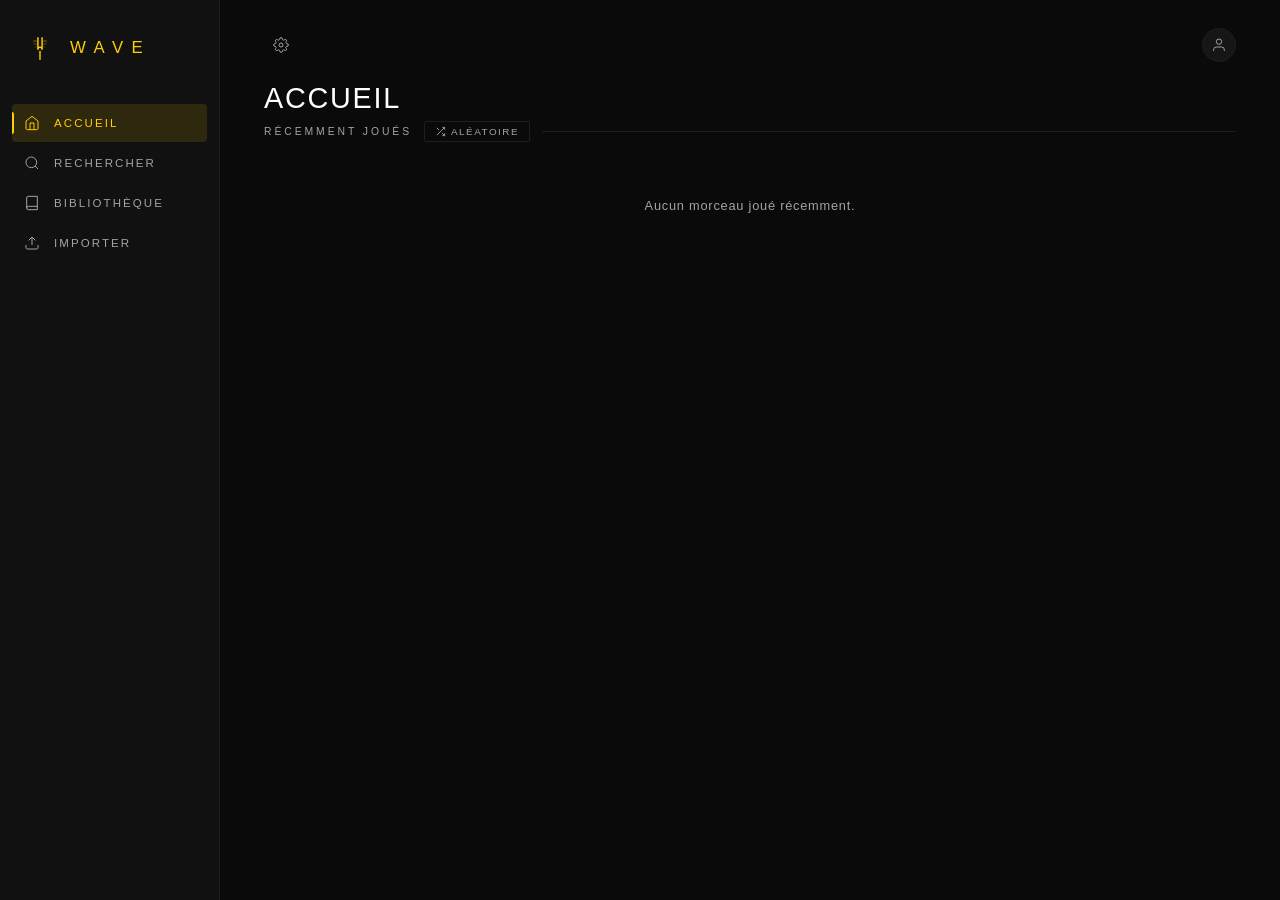
<file: index.html>
<!DOCTYPE html>
<html lang="fr">
<head>
  <meta charset="UTF-8">
  <meta name="viewport" content="width=device-width, initial-scale=1.0, maximum-scale=1.0, user-scalable=no, viewport-fit=cover">

  <!--
    ╔══════════════════════════════════════════════════════════════════╗
    ║  CONTENT SECURITY POLICY                                         ║
    ║  Bloque : XSS, scripts non autorisés, iframes pirates,          ║
    ║  connexions vers des domaines inconnus.                          ║
    ║                                                                  ║
    ║  ⚠ 'unsafe-inline' dans style-src est nécessaire car l'app     ║
    ║  utilise des styles inline dynamiques (couleurs de playlists).  ║
    ║  Si tu refactores ces styles en classes CSS, tu pourras         ║
    ║  supprimer 'unsafe-inline' pour un niveau max de sécurité.      ║
    ║                                                                  ║
    ║  ⚠ frame-ancestors doit être ajouté côté serveur (header HTTP) ║
    ║  et non via <meta>. Exemple nginx :                              ║
    ║    add_header X-Frame-Options "DENY";                           ║
    ║    add_header X-Content-Type-Options "nosniff";                 ║
    ║    add_header Referrer-Policy "strict-origin-when-cross-origin";║
    ╚══════════════════════════════════════════════════════════════════╝
  -->
  <meta http-equiv="Content-Security-Policy" content="
    default-src 'self';
    script-src 'self'
      https://cdnjs.cloudflare.com
      https://www.youtube.com
      https://s.ytimg.com;
    style-src 'self' 'unsafe-inline';
    font-src 'self' data:;
    img-src 'self'
      data:
      blob:
      https:;
    media-src 'self'
      blob:
      https:;
    frame-src https://www.youtube.com https://www.youtube-nocookie.com;
    connect-src 'self' https://wave-docker.onrender.com http://127.0.0.1:8765 http://localhost:8765;
    worker-src 'self';
    manifest-src 'self';
  ">

  <meta name="description" content="WAVE : écoute ta musique, importe tes fichiers audio, crée des playlists et note tes morceaux. Ta bibliothèque reste sur ton appareil.">
  <link rel="canonical" href="https://shuumy.github.io/WAVE/">
  <link rel="sitemap" type="application/xml" href="./sitemap.xml">
  <meta property="og:type" content="website">
  <meta property="og:locale" content="fr_FR">
  <meta property="og:site_name" content="WAVE">
  <meta property="og:title" content="WAVE — Ta bibliothèque musicale personnelle">
  <meta property="og:description" content="Importe tes morceaux, crée des playlists et retrouve tes favoris sur ton appareil.">
  <meta property="og:url" content="https://shuumy.github.io/WAVE/">
  <meta property="og:image" content="https://shuumy.github.io/WAVE/assets/icons/icon-512-v2.png">
  <meta name="twitter:card" content="summary">
  <meta name="theme-color" content="#0A0A0A">
  <meta name="referrer" content="no-referrer">
  <meta name="apple-mobile-web-app-capable" content="yes">
  <meta name="apple-mobile-web-app-status-bar-style" content="black-translucent">
  <meta name="apple-mobile-web-app-title" content="WAVE">
  <meta name="format-detection" content="telephone=no">
  <link rel="manifest" href="./manifest.json">
  <link rel="icon" type="image/svg+xml" href="./assets/icons/favicon.svg">
  <link rel="alternate icon" type="image/png" sizes="192x192" href="./assets/icons/icon-192-v2.png">
  <link rel="shortcut icon" type="image/png" sizes="192x192" href="./assets/icons/icon-192-v2.png">
  <link rel="apple-touch-icon" href="./assets/icons/icon-180-v2.png">
  <link rel="apple-touch-icon" sizes="180x180" href="./assets/icons/icon-180-v2.png">
  <link rel="apple-touch-startup-image" href="./assets/icons/icon-512-v2.png">
  <title>WAVE — Ta bibliothèque musicale personnelle</title>
  <link rel="stylesheet" href="./css/style.css">
  <link rel="stylesheet" href="./css/ratings.css">
</head>
<body>
  <div id="app" class="no-player">

    <!-- Sidebar -->
    <aside class="sidebar">
      <div class="logo">
        <svg class="logo-icon" viewBox="0 0 200 200" xmlns="http://www.w3.org/2000/svg">
          <path d="M 87 36 L 87 108 A 13 13 0 0 1 113 108 L 113 36" stroke="#FFCC00" stroke-width="9" fill="none" stroke-linecap="round" stroke-linejoin="round"/>
          <line x1="100" y1="121" x2="100" y2="170" stroke="#FFCC00" stroke-width="9" stroke-linecap="round"/>
          <line x1="59"  y1="57"  x2="79"  y2="57"  stroke="#FFCC00" stroke-width="3.5" stroke-linecap="round" opacity="0.85"/>
          <line x1="62"  y1="75"  x2="79"  y2="75"  stroke="#FFCC00" stroke-width="3.5" stroke-linecap="round" opacity="0.60"/>
          <line x1="67"  y1="93"  x2="79"  y2="93"  stroke="#FFCC00" stroke-width="3.5" stroke-linecap="round" opacity="0.35"/>
          <line x1="121" y1="57"  x2="141" y2="57"  stroke="#FFCC00" stroke-width="3.5" stroke-linecap="round" opacity="0.85"/>
          <line x1="121" y1="75"  x2="138" y2="75"  stroke="#FFCC00" stroke-width="3.5" stroke-linecap="round" opacity="0.60"/>
          <line x1="121" y1="93"  x2="133" y2="93"  stroke="#FFCC00" stroke-width="3.5" stroke-linecap="round" opacity="0.35"/>
        </svg>
        <h1>Wave</h1>
      </div>
      <nav class="nav">
        <button class="nav-btn active" data-view="home">
          <svg viewBox="0 0 24 24" fill="none" stroke="currentColor" stroke-width="1.5"><path d="M3 9l9-7 9 7v11a2 2 0 0 1-2 2H5a2 2 0 0 1-2-2z"/><polyline points="9 22 9 12 15 12 15 22"/></svg>
          <span>Accueil</span>
        </button>
        <button class="nav-btn" data-view="search">
          <svg viewBox="0 0 24 24" fill="none" stroke="currentColor" stroke-width="1.5"><circle cx="11" cy="11" r="8"/><line x1="21" y1="21" x2="16.65" y2="16.65"/></svg>
          <span>Rechercher</span>
        </button>
        <button class="nav-btn" data-view="library">
          <svg viewBox="0 0 24 24" fill="none" stroke="currentColor" stroke-width="1.5"><path d="M4 19.5A2.5 2.5 0 0 1 6.5 17H20"/><path d="M6.5 2H20v20H6.5A2.5 2.5 0 0 1 4 19.5v-15A2.5 2.5 0 0 1 6.5 2z"/></svg>
          <span>Bibliothèque</span>
        </button>
        <button class="nav-btn" data-view="import">
          <svg viewBox="0 0 24 24" fill="none" stroke="currentColor" stroke-width="1.5"><path d="M21 15v4a2 2 0 0 1-2 2H5a2 2 0 0 1-2-2v-4"/><polyline points="17 8 12 3 7 8"/><line x1="12" y1="3" x2="12" y2="15"/></svg>
          <span>Importer</span>
        </button>
      </nav>
    </aside>

    <!-- Main Content -->
    <main class="main-content">
      <div class="top-bar">
        <button class="icon-btn settings-btn" id="settingsBtn" title="Paramètres">
          <svg viewBox="0 0 24 24" fill="none" stroke="currentColor" stroke-width="1.5"><circle cx="12" cy="12" r="3"/><path d="M19.4 15a1.65 1.65 0 0 0 .33 1.82l.06.06a2 2 0 0 1 0 2.83 2 2 0 0 1-2.83 0l-.06-.06a1.65 1.65 0 0 0-1.82-.33 1.65 1.65 0 0 0-1 1.51V21a2 2 0 0 1-4 0v-.09A1.65 1.65 0 0 0 9 19.4a1.65 1.65 0 0 0-1.82.33l-.06.06a2 2 0 0 1-2.83-2.83l.06-.06A1.65 1.65 0 0 0 4.68 15a1.65 1.65 0 0 0-1.51-1H3a2 2 0 0 1 0-4h.09A1.65 1.65 0 0 0 4.6 9a1.65 1.65 0 0 0-.33-1.82l-.06-.06a2 2 0 0 1 2.83-2.83l.06.06A1.65 1.65 0 0 0 9 4.68a1.65 1.65 0 0 0 1-1.51V3a2 2 0 0 1 4 0v.09a1.65 1.65 0 0 0 1 1.51 1.65 1.65 0 0 0 1.82-.33l.06-.06a2 2 0 0 1 2.83 2.83l-.06.06A1.65 1.65 0 0 0 19.4 9a1.65 1.65 0 0 0 1.51 1H21a2 2 0 0 1 0 4h-.09a1.65 1.65 0 0 0-1.51 1z"/></svg>
        </button>
        <!-- accept limité aux types raster — SVG exclu (peut contenir du JS) -->
        <button class="profile-avatar" id="profileAvatar" type="button" aria-label="Changer la photo de profil" title="Photo de profil">
          <svg viewBox="0 0 24 24" fill="none" stroke="currentColor" stroke-width="1.5"><path d="M20 21v-2a4 4 0 0 0-4-4H8a4 4 0 0 0-4 4v2"/><circle cx="12" cy="7" r="4"/></svg>
        </button>
        <input type="file" id="profileInput" accept="image/jpeg,image/png,image/gif,image/webp" hidden>
      </div>

      <!-- ACCUEIL -->
      <section class="view active" id="viewHome">
        <h2 class="view-title">Accueil</h2>
        <div id="recentSection" class="section">
          <h3 class="section-title">Récemment joués</h3>
          <div class="track-list" id="recentTracks">
            <p class="empty-state">Aucun morceau joué récemment.</p>
          </div>
        </div>
      </section>

      <!-- RECHERCHER -->
      <section class="view" id="viewSearch">
        <h2 class="view-title">Rechercher</h2>
        <p class="view-subtitle">Recherche et écoute sur YouTube. Sur iPhone, importe tes propres fichiers pour les conserver hors ligne.</p>
        <div class="yt-search-bar">
          <svg viewBox="0 0 24 24" fill="#ff0000" width="16" height="16" style="flex-shrink:0">
            <path d="M23.5 6.2c-.3-1-1-1.8-2-2.1C19.6 3.5 12 3.5 12 3.5s-7.6 0-9.5.6c-1 .3-1.7 1.1-2 2.1C0 8.1 0 12 0 12s0 3.9.5 5.8c.3 1 1 1.8 2 2.1 1.9.6 9.5.6 9.5.6s7.6 0 9.5-.6c1-.3 1.7-1.1 2-2.1.5-1.9.5-5.8.5-5.8s0-3.9-.5-5.8zM9.5 15.6V8.4l6.3 3.6-6.3 3.6z"/>
          </svg>
          <input type="search" id="ytSearchInput" placeholder="Rechercher sur YouTube..." aria-label="Rechercher sur YouTube" autocomplete="off" maxlength="200">
          <button class="yt-search-btn" id="ytSearchBtn" aria-label="Lancer la recherche YouTube">
            <svg viewBox="0 0 24 24" fill="none" stroke="currentColor" stroke-width="2"><circle cx="11" cy="11" r="8"/><line x1="21" y1="21" x2="16.65" y2="16.65"/></svg>
          </button>
        </div>
        <div id="ytResults" class="yt-results"></div>
      </section>

      <!-- BIBLIOTHÈQUE -->
      <section class="view" id="viewLibrary">
        <h2 class="view-title">Bibliothèque</h2>
        <div class="search-bar library-search-bar" id="librarySearchBar" style="margin-bottom:16px">
          <svg viewBox="0 0 24 24" fill="none" stroke="currentColor" stroke-width="1.5"><circle cx="11" cy="11" r="8"/><line x1="21" y1="21" x2="16.65" y2="16.65"/></svg>
          <input type="search" id="librarySearchInput" placeholder="Rechercher dans la bibliothèque..." aria-label="Rechercher dans la bibliothèque" autocomplete="off" maxlength="200">
          <button class="library-search-clear" id="librarySearchClear" hidden aria-label="Effacer">✕</button>
        </div>
        <div class="library-tabs">
          <button class="tab-btn active" data-tab="all">Tout</button>
          <button class="tab-btn" data-tab="favorites">Favoris</button>
          <button class="tab-btn" data-tab="playlists">Playlists</button>
        </div>
        <div id="libraryContent">
          <div class="track-list" id="libraryTracks"></div>
        </div>
      </section>

      <!-- IMPORTER -->
      <section class="view" id="viewImport">
        <h2 class="view-title">Importer</h2>
        <p class="view-subtitle">MP3, WAV, OGG, FLAC, AAC, M4A — stockés hors-ligne</p>
        <div class="import-dropzone" id="importDropzone">
          <svg viewBox="0 0 24 24" fill="none" stroke="currentColor" stroke-width="1.5">
            <path d="M21 15v4a2 2 0 0 1-2 2H5a2 2 0 0 1-2-2v-4"/>
            <polyline points="17 8 12 3 7 8"/>
            <line x1="12" y1="3" x2="12" y2="15"/>
          </svg>
          <p class="dropzone-text">Glisse tes fichiers audio ici</p>
          <p class="dropzone-or">ou</p>
          <label class="import-btn" for="fileInput">Choisir des fichiers</label>
          <!-- accept limité aux formats audio courants, sans video/* (moins de surface d'attaque) -->
          <input type="file" id="fileInput" accept=".mp3,.wav,.ogg,.flac,.aac,.m4a,.opus,.webm,.aif,.aiff,.caf,.wma,.amr" multiple hidden>
          <p class="dropzone-formats">MP3 · WAV · OGG · FLAC · AAC · M4A</p>
        </div>
        <div id="importProgress" hidden>
          <div class="import-progress-bar"><div class="import-progress-fill" id="importProgressFill"></div></div>
          <p class="import-progress-text" id="importProgressText">Importation...</p>
        </div>

        <div class="external-download-divider">Télécharger ou importer depuis YouTube</div>
        <form id="audioLinkForm" class="audio-link-form">
          <label for="audioLinkUrl">Lien de la vidéo</label>
          <input id="audioLinkUrl" name="url" type="url" required maxlength="2048"
                 placeholder="https://www.youtube.com/watch?v=…" autocomplete="off" inputmode="url">
          <div class="audio-link-actions">
            <label for="audioLinkFormat">Format</label>
            <select id="audioLinkFormat" name="format"><option value="mp3">MP3</option><option value="m4a">M4A</option></select>
            <label for="audioLinkProvider">Service</label>
            <select id="audioLinkProvider" name="provider" aria-describedby="audioProviderStatus"><option value="">Serveur WAVE</option><option value="cobalt" disabled>Cobalt — indisponible</option><option value="piped" disabled>Piped — indisponible</option></select>
            <button id="audioLinkDirect" class="import-btn" type="submit" name="action" value="download" disabled>Télécharger l’audio</button>
            <button id="audioLinkSubmit" class="import-btn" type="submit" name="action" value="import" disabled>Convertir et importer</button>
          </div>
          <p id="audioProviderStatus" class="audio-link-help" role="status">Vérification des services…</p>
          <button id="audioProviderRefresh" class="import-btn" type="button" hidden>Réessayer la vérification</button>
          <p class="audio-link-help">Vidéo publique de 30 minutes maximum. Importe uniquement les contenus que tu es autorisé à télécharger.</p>
          <p id="audioLinkStatus" role="status" aria-live="polite"></p>
          <a id="audioLinkDownload" class="import-btn" hidden>Télécharger le fichier audio</a>
          <button id="audioLinkSave" class="import-btn" type="button" hidden>Réessayer l’ajout à la bibliothèque</button>
        </form>
      </section>
    </main>

    <!-- Multi-select Bar -->
    <div class="multiselect-bar" id="multiselectBar" hidden>
      <button class="icon-btn" id="multiselectCancel">
        <svg viewBox="0 0 24 24" fill="none" stroke="currentColor" stroke-width="2"><line x1="18" y1="6" x2="6" y2="18"/><line x1="6" y1="6" x2="18" y2="18"/></svg>
      </button>
      <span class="multiselect-count" id="multiselectCount">0 sélectionné</span>
      <div class="multiselect-actions">
        <button class="icon-btn" id="multiselectFav" title="Favoris">
          <svg viewBox="0 0 24 24" fill="none" stroke="currentColor" stroke-width="2"><path d="M20.84 4.61a5.5 5.5 0 0 0-7.78 0L12 5.67l-1.06-1.06a5.5 5.5 0 0 0-7.78 7.78l1.06 1.06L12 21.23l7.78-7.78 1.06-1.06a5.5 5.5 0 0 0 0-7.78z"/></svg>
        </button>
        <button class="icon-btn" id="multiselectPlaylist" title="Playlist">
          <svg viewBox="0 0 24 24" fill="none" stroke="currentColor" stroke-width="2"><line x1="8" y1="6" x2="21" y2="6"/><line x1="8" y1="12" x2="21" y2="12"/><line x1="8" y1="18" x2="21" y2="18"/><line x1="3" y1="6" x2="3.01" y2="6"/><line x1="3" y1="12" x2="3.01" y2="12"/><line x1="3" y1="18" x2="3.01" y2="18"/></svg>
        </button>
        <button class="icon-btn" id="multiselectDelete" title="Supprimer">
          <svg viewBox="0 0 24 24" fill="none" stroke="currentColor" stroke-width="2"><polyline points="3 6 5 6 21 6"/><path d="M19 6v14a2 2 0 0 1-2 2H7a2 2 0 0 1-2-2V6m3 0V4a2 2 0 0 1 2-2h4a2 2 0 0 1 2 2v2"/></svg>
        </button>
      </div>
    </div>

    <!-- Player Bar -->
    <footer class="player-bar" id="playerBar" hidden>
      <div class="player-progress-row">
        <span class="time" id="currentTime">0:00</span>
        <div class="progress-bar" id="progressBar">
          <div class="progress-fill" id="progressFill">
            <div class="progress-thumb" id="progressThumb"></div>
          </div>
        </div>
        <span class="time" id="totalTime">0:00</span>
      </div>
      <div class="player-main-row">
        <div class="player-track-info">
          <div class="player-artwork" id="playerArtwork">
            <svg viewBox="0 0 200 200" width="18" height="18">
              <path d="M 87 36 L 87 108 A 13 13 0 0 1 113 108 L 113 36" stroke="#404040" stroke-width="12" fill="none" stroke-linecap="round" stroke-linejoin="round"/>
              <line x1="100" y1="121" x2="100" y2="170" stroke="#404040" stroke-width="12" stroke-linecap="round"/>
            </svg>
          </div>
          <div class="player-details">
            <span class="player-title" id="playerTitle">Aucun morceau</span>
            <span class="player-artist" id="playerArtist">—</span>
          </div>
          <button class="icon-btn favorite-btn" id="playerFavorite" aria-label="Ajouter aux favoris" title="Favori">
            <svg viewBox="0 0 24 24" fill="none" stroke="currentColor" stroke-width="1.5"><path d="M20.84 4.61a5.5 5.5 0 0 0-7.78 0L12 5.67l-1.06-1.06a5.5 5.5 0 0 0-7.78 7.78l1.06 1.06L12 21.23l7.78-7.78 1.06-1.06a5.5 5.5 0 0 0 0-7.78z"/></svg>
          </button>
        </div>
        <div class="player-controls">
          <button class="icon-btn" id="btnShuffle">
            <svg viewBox="0 0 24 24" fill="none" stroke="currentColor" stroke-width="1.5"><polyline points="16 3 21 3 21 8"/><line x1="4" y1="20" x2="21" y2="3"/><polyline points="21 16 21 21 16 21"/><line x1="15" y1="15" x2="21" y2="21"/><line x1="4" y1="4" x2="9" y2="9"/></svg>
          </button>
          <button class="icon-btn" id="btnPrev">
            <svg viewBox="0 0 24 24" fill="none" stroke="currentColor" stroke-width="1.5"><polygon points="19 20 9 12 19 4 19 20"/><line x1="5" y1="19" x2="5" y2="5"/></svg>
          </button>
          <button class="icon-btn skip-btn" id="btnSkipBack" aria-label="Reculer 10s">
            <svg viewBox="0 0 24 24" fill="currentColor"><path d="M11.99 5V1l-5 5 5 5V7c3.31 0 6 2.69 6 6s-2.69 6-6 6-6-2.69-6-6h-2c0 4.42 3.58 8 8 8s8-3.58 8-8-3.58-8-8-8z"/><text x="12" y="16" text-anchor="middle" font-size="5.5" font-family="sans-serif" font-weight="bold">10</text></svg>
          </button>
          <button class="play-btn" id="btnPlay">
            <svg class="icon-play"  viewBox="0 0 24 24" fill="currentColor"><polygon points="5 3 19 12 5 21 5 3"/></svg>
            <svg class="icon-pause" viewBox="0 0 24 24" fill="currentColor"><rect x="6" y="4" width="4" height="16"/><rect x="14" y="4" width="4" height="16"/></svg>
          </button>
          <button class="icon-btn skip-btn" id="btnSkipFwd" aria-label="Avancer 10s">
            <svg viewBox="0 0 24 24" fill="currentColor"><path d="M11.99 5V1l5 5-5 5V7c-3.31 0-6 2.69-6 6s2.69 6 6 6 6-2.69 6-6h2c0 4.42-3.58 8-8 8s-8-3.58-8-8 3.58-8 8-8z"/><text x="12" y="16" text-anchor="middle" font-size="5.5" font-family="sans-serif" font-weight="bold">10</text></svg>
          </button>
          <button class="icon-btn" id="btnNext">
            <svg viewBox="0 0 24 24" fill="none" stroke="currentColor" stroke-width="1.5"><polygon points="5 4 15 12 5 20 5 4"/><line x1="19" y1="5" x2="19" y2="19"/></svg>
          </button>
          <button class="icon-btn" id="btnRepeat" aria-label="Répétition désactivée" title="Répétition désactivée">
            <svg viewBox="0 0 24 24" fill="none" stroke="currentColor" stroke-width="1.5"><polyline points="17 1 21 5 17 9"/><path d="M3 11V9a4 4 0 0 1 4-4h14"/><polyline points="7 23 3 19 7 15"/><path d="M21 13v2a4 4 0 0 1-4 4H3"/></svg>
          </button>
        </div>
        <div class="player-extra">
          <button class="icon-btn" id="btnVolume">
            <svg viewBox="0 0 24 24" fill="none" stroke="currentColor" stroke-width="1.5"><polygon points="11 5 6 9 2 9 2 15 6 15 11 19 11 5"/><path d="M19.07 4.93a10 10 0 0 1 0 14.14"/><path d="M15.54 8.46a5 5 0 0 1 0 7.07"/></svg>
          </button>
          <div class="volume-bar" id="volumeBar"><div class="volume-fill" id="volumeFill"></div></div>
        </div>
      </div>
    </footer>
  </div>

  <!-- Now Playing Screen -->
  <div class="now-playing-screen" id="nowPlayingScreen" hidden>
    <button class="now-playing-close" id="nowPlayingClose" aria-label="Réduire">
      <svg viewBox="0 0 24 24" fill="none" stroke="currentColor" stroke-width="2"><polyline points="6 9 12 15 18 9"/></svg>
    </button>
    <div class="now-playing-artwork-wrap" id="nowPlayingArtwork">
      <svg viewBox="0 0 200 200" width="48" height="48"><path d="M 87 36 L 87 108 A 13 13 0 0 1 113 108 L 113 36" stroke="#404040" stroke-width="12" fill="none" stroke-linecap="round" stroke-linejoin="round"/><line x1="100" y1="121" x2="100" y2="170" stroke="#404040" stroke-width="12" stroke-linecap="round"/></svg>
    </div>
    <div class="now-playing-info">
      <div class="now-playing-info-text">
        <div class="now-playing-title" id="nowPlayingTitle">Aucun morceau</div>
        <div class="now-playing-artist" id="nowPlayingArtist">—</div>
      </div>
      <button class="icon-btn now-playing-fav" id="nowPlayingFav">
        <svg viewBox="0 0 24 24" fill="none" stroke="currentColor" stroke-width="1.5"><path d="M20.84 4.61a5.5 5.5 0 0 0-7.78 0L12 5.67l-1.06-1.06a5.5 5.5 0 0 0-7.78 7.78l1.06 1.06L12 21.23l7.78-7.78 1.06-1.06a5.5 5.5 0 0 0 0-7.78z"/></svg>
      </button>
    </div>
    <div class="now-playing-progress-wrap">
      <div class="progress-bar np-progress-bar" id="npProgressBar">
        <div class="progress-fill" id="npProgressFill"><div class="progress-thumb"></div></div>
      </div>
      <div class="now-playing-times">
        <span id="npCurrentTime">0:00</span>
        <span id="npTotalTime">0:00</span>
      </div>
    </div>
    <div class="now-playing-controls">
      <button class="icon-btn" id="npBtnShuffle">
        <svg viewBox="0 0 24 24" fill="none" stroke="currentColor" stroke-width="1.5"><polyline points="16 3 21 3 21 8"/><line x1="4" y1="20" x2="21" y2="3"/><polyline points="21 16 21 21 16 21"/><line x1="15" y1="15" x2="21" y2="21"/><line x1="4" y1="4" x2="9" y2="9"/></svg>
      </button>
      <button class="icon-btn" id="npBtnPrev">
        <svg viewBox="0 0 24 24" fill="none" stroke="currentColor" stroke-width="1.5"><polygon points="19 20 9 12 19 4 19 20"/><line x1="5" y1="19" x2="5" y2="5"/></svg>
      </button>
      <button class="icon-btn skip-btn np-skip-btn" id="npBtnSkipBack" aria-label="Reculer 10s">
        <svg viewBox="0 0 24 24" fill="currentColor"><path d="M11.99 5V1l-5 5 5 5V7c3.31 0 6 2.69 6 6s-2.69 6-6 6-6-2.69-6-6h-2c0 4.42 3.58 8 8 8s8-3.58 8-8-3.58-8-8-8z"/><text x="12" y="16" text-anchor="middle" font-size="5.5" font-family="sans-serif" font-weight="bold">10</text></svg>
      </button>
      <button class="play-btn" id="npBtnPlay">
        <svg class="icon-play"  viewBox="0 0 24 24" fill="currentColor"><polygon points="5 3 19 12 5 21 5 3"/></svg>
        <svg class="icon-pause" viewBox="0 0 24 24" fill="currentColor"><rect x="6" y="4" width="4" height="16"/><rect x="14" y="4" width="4" height="16"/></svg>
      </button>
      <button class="icon-btn skip-btn np-skip-btn" id="npBtnSkipFwd" aria-label="Avancer 10s">
        <svg viewBox="0 0 24 24" fill="currentColor"><path d="M11.99 5V1l5 5-5 5V7c-3.31 0-6 2.69-6 6s2.69 6 6 6 6-2.69 6-6h2c0 4.42-3.58 8-8 8s-8-3.58-8-8 3.58-8 8-8z"/><text x="12" y="16" text-anchor="middle" font-size="5.5" font-family="sans-serif" font-weight="bold">10</text></svg>
      </button>
      <button class="icon-btn" id="npBtnNext">
        <svg viewBox="0 0 24 24" fill="none" stroke="currentColor" stroke-width="1.5"><polygon points="5 4 15 12 5 20 5 4"/><line x1="19" y1="5" x2="19" y2="19"/></svg>
      </button>
      <button class="icon-btn" id="npBtnRepeat">
        <svg viewBox="0 0 24 24" fill="none" stroke="currentColor" stroke-width="1.5"><polyline points="17 1 21 5 17 9"/><path d="M3 11V9a4 4 0 0 1 4-4h14"/><polyline points="7 23 3 19 7 15"/><path d="M21 13v2a4 4 0 0 1-4 4H3"/></svg>
      </button>
    </div>
  </div>

  <!-- Track Options Sheet -->
  <div class="options-overlay" id="optionsOverlay" hidden>
    <div class="options-sheet" id="optionsSheet">
      <div class="options-header" id="optionsHeader">
        <div class="options-artwork" id="optionsArtwork"></div>
        <div class="options-meta">
          <div class="options-title" id="optionsTitle"></div>
          <div class="options-artist" id="optionsArtist"></div>
        </div>
      </div>
      <div class="options-list" id="optionsList"></div>
    </div>
  </div>

  <!-- Settings Sheet -->
  <div class="settings-overlay" id="settingsOverlay" hidden>
    <div class="settings-sheet">
      <div class="settings-header">
        <h3>Paramètres</h3>
        <button class="icon-btn" id="closeSettingsBtn">
          <svg viewBox="0 0 24 24" fill="none" stroke="currentColor" stroke-width="2"><line x1="18" y1="6" x2="6" y2="18"/><line x1="6" y1="6" x2="18" y2="18"/></svg>
        </button>
      </div>
      <div class="settings-body">
        <div id="settingsMain">
          <button class="settings-entry" data-settings-panel="account"><span aria-hidden="true"><svg viewBox="0 0 24 24" fill="none" stroke="currentColor" stroke-width="1.8"><circle cx="12" cy="7" r="4"/><path d="M4 21v-2a8 8 0 0 1 16 0v2"/></svg></span><strong>Compte</strong><b aria-hidden="true">›</b></button>
          <button class="settings-entry" data-settings-panel="appearance"><span aria-hidden="true"><svg viewBox="0 0 24 24" fill="none" stroke="currentColor" stroke-width="1.8"><path d="M20 13a8 8 0 0 1-9-9 8 8 0 1 0 9 9z"/><path d="M18 2v4m-2-2h4"/></svg></span><strong>Affichage</strong><b aria-hidden="true">›</b></button>
          <button class="settings-entry" data-settings-panel="languages"><span aria-hidden="true"><svg viewBox="0 0 24 24" fill="none" stroke="currentColor" stroke-width="1.8"><circle cx="12" cy="12" r="9"/><path d="M3 12h18M12 3a15 15 0 0 1 0 18 15 15 0 0 1 0-18z"/></svg></span><strong>Langues</strong><b aria-hidden="true">›</b></button>
          <button class="settings-entry" data-settings-panel="legal"><span aria-hidden="true"><svg viewBox="0 0 24 24" fill="none" stroke="currentColor" stroke-width="1.8"><path d="M6 2h9l4 4v16H6z"/><path d="M15 2v5h4M9 12h7M9 16h7"/></svg></span><strong>Mentions légales</strong><b aria-hidden="true">›</b></button>
          <div class="settings-version">Version 1.0</div>
        </div>
        <div id="settingsPanel" hidden>
          <button class="settings-back" id="settingsBack" type="button">‹ Retour</button>
          <h4 id="settingsPanelTitle"></h4>
          <div id="settingsPanelContent"></div>
        </div>
      </div>
    </div>
  </div>

  <!-- Toast -->
  <div class="toast" id="toast" hidden><span id="toastMessage"></span></div>

  <!-- Confirm Modal -->
  <div class="confirm-overlay" id="confirmModal" hidden>
    <div class="confirm-box">
      <p class="confirm-message" id="confirmMessage">Supprimer ce morceau ?</p>
      <div class="confirm-actions">
        <button class="confirm-no"  id="confirmNo">Annuler</button>
        <button class="confirm-yes" id="confirmYes">Supprimer</button>
      </div>
    </div>
  </div>

  <!-- Playlist Modal -->
  <div class="modal-overlay" id="playlistModal" hidden>
    <div class="modal">
      <div class="modal-header">
        <h3 id="playlistModalTitle">Ajouter à une playlist</h3>
        <button class="icon-btn" id="closePlaylistModal">
          <svg viewBox="0 0 24 24" fill="none" stroke="currentColor" stroke-width="2"><line x1="18" y1="6" x2="6" y2="18"/><line x1="6" y1="6" x2="18" y2="18"/></svg>
        </button>
      </div>
      <div class="modal-body" id="playlistModalBody"></div>
      <div class="modal-footer">
        <button class="modal-create-btn" id="createPlaylistBtn">+ Nouvelle playlist</button>
      </div>
    </div>
  </div>

  <!-- Search in Playlist Modal -->
  <div class="modal-overlay" id="playlistSearchModal" hidden>
    <div class="modal">
      <div class="modal-header">
        <h3>Ajouter des morceaux</h3>
        <button class="icon-btn" id="closePlaylistSearchModal">
          <svg viewBox="0 0 24 24" fill="none" stroke="currentColor" stroke-width="2"><line x1="18" y1="6" x2="6" y2="18"/><line x1="6" y1="6" x2="18" y2="18"/></svg>
        </button>
      </div>
      <div class="modal-body">
        <div class="modal-search-bar">
          <svg viewBox="0 0 24 24" fill="none" stroke="currentColor" stroke-width="2"><circle cx="11" cy="11" r="8"/><line x1="21" y1="21" x2="16.65" y2="16.65"/></svg>
          <input type="text" id="playlistSearchInput" placeholder="Rechercher..." autocomplete="off" maxlength="200">
        </div>
        <div id="playlistSearchResults"></div>
      </div>
    </div>
  </div>

  <input type="file" id="playlistCoverInput" accept="image/jpeg,image/png,image/gif,image/webp" hidden>
  <div class="crop-overlay" id="profileCropOverlay" hidden role="dialog" aria-modal="true" aria-labelledby="profileCropTitle">
    <div class="crop-dialog">
      <header class="crop-header"><button type="button" id="cropCancel" aria-label="Annuler">×</button><h2 id="profileCropTitle">Rogner</h2><button type="button" id="cropSave" aria-label="Enregistrer">✓</button></header>
      <div class="crop-stage" id="cropStage"><img id="cropImage" alt="Aperçu de la photo"><div class="crop-outline" aria-hidden="true"></div></div>
      <div class="crop-actions"><button type="button" id="cropRotate" aria-label="Faire pivoter l’image">↻ Faire pivoter</button><label for="cropZoom">Zoom</label><input id="cropZoom" type="range" min="1" max="3" step="0.01" value="1"></div>
    </div>
  </div>
  <div class="modal-overlay" id="trackEditModal" hidden>
    <form class="modal track-edit-form" id="trackEditForm">
      <div class="modal-header"><h3>Modifier le morceau</h3><button class="icon-btn" type="button" id="trackEditClose" aria-label="Fermer">×</button></div>
      <div class="modal-body">
        <label>Titre<input id="trackEditTitle" type="text" maxlength="200" required></label>
        <label>Artiste<input id="trackEditArtist" type="text" maxlength="200" required></label>
        <label>Pochette<img id="trackEditPreview" alt="Aperçu de la pochette"><input id="trackEditCover" type="file" accept="image/jpeg,image/png,image/gif,image/webp"></label>
        <button type="button" id="trackEditRemoveCover">Retirer la pochette</button>
      </div>
      <div class="modal-footer"><button class="modal-create-btn" type="submit">Enregistrer</button></div>
    </form>
  </div>
  <div id="ytPlayerContainer" style="position:absolute;width:0;height:0;overflow:hidden;pointer-events:none;"><div id="ytPlayer"></div></div>

  <!-- Les bibliothèques externes sont chargées uniquement lors de leur utilisation. -->
  <script src="./js/db.js"></script>
  <script src="./js/tracks.js"></script>
  <script src="./js/player.js"></script>
  <script src="./js/samsung-bridge.js"></script>
  <script src="./js/playlist-colors.js"></script>
  <script src="./js/organizer-drag.js"></script>
  <script src="./js/navigation-motion.js"></script>
  <script src="./js/locales.js"></script>
  <script src="./js/i18n.js"></script>
  <script src="./js/identify.js"></script>
  <script src="./js/mobile-interactions.js"></script>
  <script src="./js/audio-import.js"></script>
  <script src="./js/app.js"></script>
  <script src="./js/ratings.js"></script>
</body>
</html>
</file>
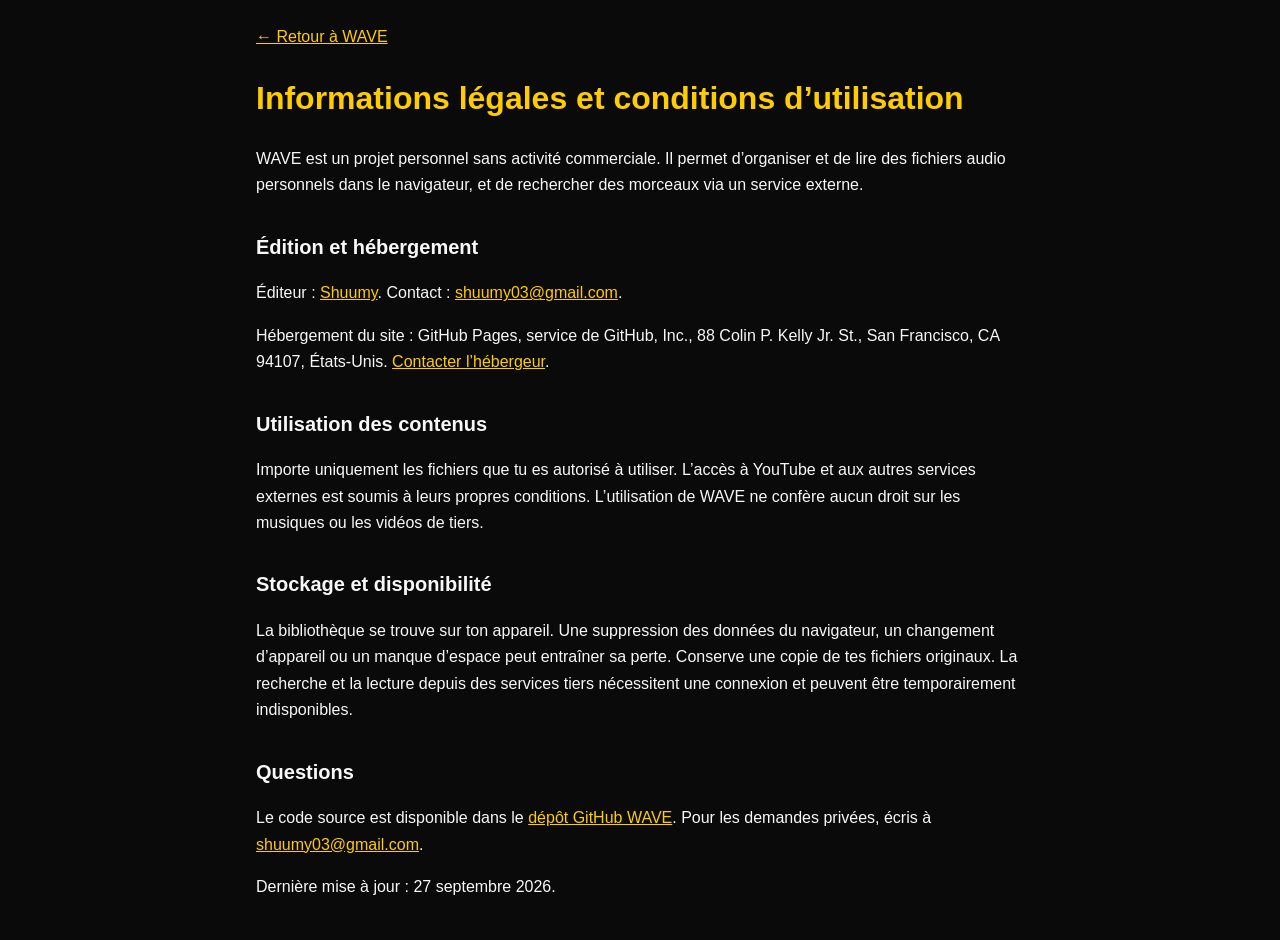
<file: conditions.html>
<!doctype html>
<html lang="fr">
<head>
  <meta charset="utf-8">
  <meta name="viewport" content="width=device-width, initial-scale=1, viewport-fit=cover">
  <meta name="theme-color" content="#0a0a0a">
  <meta name="robots" content="noindex">
  <title>Informations légales et conditions d’utilisation — WAVE</title>
  <link rel="canonical" href="https://shuumy.github.io/WAVE/conditions.html">
  <link rel="icon" href="./assets/icons/favicon.svg" type="image/svg+xml">
  <link rel="stylesheet" href="./css/info.css">
</head>
<body><main>
  <a href="./">← Retour à WAVE</a>
  <h1>Informations légales et conditions d’utilisation</h1>
  <p>WAVE est un projet personnel sans activité commerciale. Il permet d’organiser et de lire des fichiers audio personnels dans le navigateur, et de rechercher des morceaux via un service externe.</p>
  <h2>Édition et hébergement</h2>
  <p>Éditeur : <a href="https://github.com/Shuumy/WAVE">Shuumy</a>. Contact : <a href="mailto:shuumy03@gmail.com">shuumy03@gmail.com</a>.</p>
  <p>Hébergement du site : GitHub Pages, service de GitHub, Inc., 88 Colin P. Kelly Jr. St., San Francisco, CA 94107, États-Unis. <a href="https://support.github.com/">Contacter l’hébergeur</a>.</p>
  <h2>Utilisation des contenus</h2>
  <p>Importe uniquement les fichiers que tu es autorisé à utiliser. L’accès à YouTube et aux autres services externes est soumis à leurs propres conditions. L’utilisation de WAVE ne confère aucun droit sur les musiques ou les vidéos de tiers.</p>
  <h2>Stockage et disponibilité</h2>
  <p>La bibliothèque se trouve sur ton appareil. Une suppression des données du navigateur, un changement d’appareil ou un manque d’espace peut entraîner sa perte. Conserve une copie de tes fichiers originaux. La recherche et la lecture depuis des services tiers nécessitent une connexion et peuvent être temporairement indisponibles.</p>
  <h2>Questions</h2>
  <p>Le code source est disponible dans le <a href="https://github.com/Shuumy/WAVE">dépôt GitHub WAVE</a>. Pour les demandes privées, écris à <a href="mailto:shuumy03@gmail.com">shuumy03@gmail.com</a>.</p>
  <p>Dernière mise à jour : 27 septembre 2026.</p>
</main></body></html>
</file>
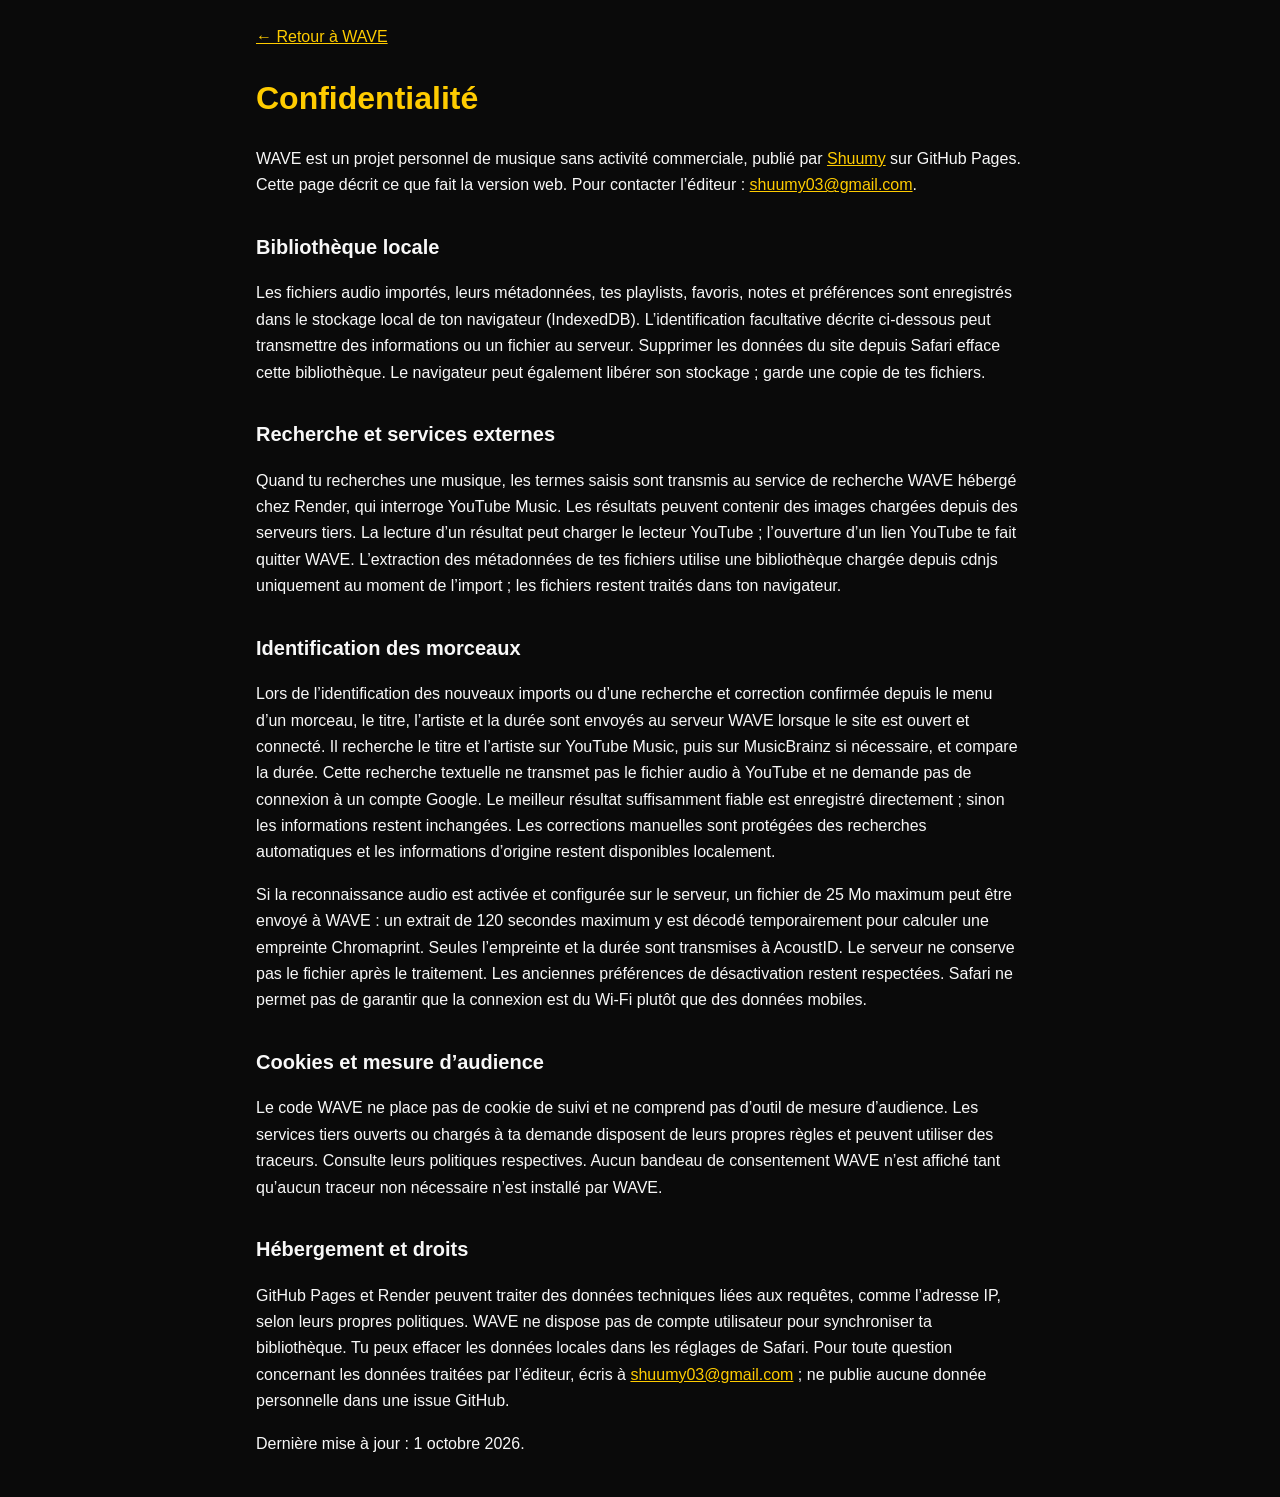
<file: confidentialite.html>
<!doctype html>
<html lang="fr">
<head>
  <meta charset="utf-8">
  <meta name="viewport" content="width=device-width, initial-scale=1, viewport-fit=cover">
  <meta name="theme-color" content="#0a0a0a">
  <meta name="robots" content="noindex">
  <title>Confidentialité — WAVE</title>
  <link rel="canonical" href="https://shuumy.github.io/WAVE/confidentialite.html">
  <link rel="icon" href="./assets/icons/favicon.svg" type="image/svg+xml">
  <link rel="stylesheet" href="./css/info.css">
</head>
<body><main>
  <a href="./">← Retour à WAVE</a>
  <h1>Confidentialité</h1>
  <p>WAVE est un projet personnel de musique sans activité commerciale, publié par <a href="https://github.com/Shuumy/WAVE">Shuumy</a> sur GitHub Pages. Cette page décrit ce que fait la version web. Pour contacter l’éditeur : <a href="mailto:shuumy03@gmail.com">shuumy03@gmail.com</a>.</p>
  <h2>Bibliothèque locale</h2>
  <p>Les fichiers audio importés, leurs métadonnées, tes playlists, favoris, notes et préférences sont enregistrés dans le stockage local de ton navigateur (IndexedDB). L’identification facultative décrite ci-dessous peut transmettre des informations ou un fichier au serveur. Supprimer les données du site depuis Safari efface cette bibliothèque. Le navigateur peut également libérer son stockage ; garde une copie de tes fichiers.</p>
  <h2>Recherche et services externes</h2>
  <p>Quand tu recherches une musique, les termes saisis sont transmis au service de recherche WAVE hébergé chez Render, qui interroge YouTube Music. Les résultats peuvent contenir des images chargées depuis des serveurs tiers. La lecture d’un résultat peut charger le lecteur YouTube ; l’ouverture d’un lien YouTube te fait quitter WAVE. L’extraction des métadonnées de tes fichiers utilise une bibliothèque chargée depuis cdnjs uniquement au moment de l’import ; les fichiers restent traités dans ton navigateur.</p>
  <h2>Identification des morceaux</h2>
  <p>Lors de l’identification des nouveaux imports ou d’une recherche et correction confirmée depuis le menu d’un morceau, le titre, l’artiste et la durée sont envoyés au serveur WAVE lorsque le site est ouvert et connecté. Il recherche le titre et l’artiste sur YouTube Music, puis sur MusicBrainz si nécessaire, et compare la durée. Cette recherche textuelle ne transmet pas le fichier audio à YouTube et ne demande pas de connexion à un compte Google. Le meilleur résultat suffisamment fiable est enregistré directement ; sinon les informations restent inchangées. Les corrections manuelles sont protégées des recherches automatiques et les informations d’origine restent disponibles localement.</p>
  <p>Si la reconnaissance audio est activée et configurée sur le serveur, un fichier de 25 Mo maximum peut être envoyé à WAVE : un extrait de 120 secondes maximum y est décodé temporairement pour calculer une empreinte Chromaprint. Seules l’empreinte et la durée sont transmises à AcoustID. Le serveur ne conserve pas le fichier après le traitement. Les anciennes préférences de désactivation restent respectées. Safari ne permet pas de garantir que la connexion est du Wi-Fi plutôt que des données mobiles.</p>
  <h2>Cookies et mesure d’audience</h2>
  <p>Le code WAVE ne place pas de cookie de suivi et ne comprend pas d’outil de mesure d’audience. Les services tiers ouverts ou chargés à ta demande disposent de leurs propres règles et peuvent utiliser des traceurs. Consulte leurs politiques respectives. Aucun bandeau de consentement WAVE n’est affiché tant qu’aucun traceur non nécessaire n’est installé par WAVE.</p>
  <h2>Hébergement et droits</h2>
  <p>GitHub Pages et Render peuvent traiter des données techniques liées aux requêtes, comme l’adresse IP, selon leurs propres politiques. WAVE ne dispose pas de compte utilisateur pour synchroniser ta bibliothèque. Tu peux effacer les données locales dans les réglages de Safari. Pour toute question concernant les données traitées par l’éditeur, écris à <a href="mailto:shuumy03@gmail.com">shuumy03@gmail.com</a> ; ne publie aucune donnée personnelle dans une issue GitHub.</p>
  <p>Dernière mise à jour : 1 octobre 2026.</p>
</main></body></html>
</file>
<file: css/style.css>
/* Police système : affichage immédiat et aucun appel à une police tierce. */

@keyframes wavePulse  { 0%,100%{opacity:.15;transform:scaleX(.5)} 50%{opacity:1;transform:scaleX(1)} }
@keyframes wavePulse2 { 0%,100%{opacity:.12;transform:scaleX(.5)} 50%{opacity:.85;transform:scaleX(1)} }
@keyframes wavePulse3 { 0%,100%{opacity:.08;transform:scaleX(.5)} 50%{opacity:.65;transform:scaleX(1)} }
@keyframes spin   { to { transform: rotate(360deg); } }
@keyframes fadeUp { from { opacity:0; transform:translateY(8px); } to { opacity:1; transform:translateY(0); } }
@keyframes slideDown { from { opacity:0; transform:translateY(-8px) scale(.97); } to { opacity:1; transform:translateY(0) scale(1); } }

*, *::before, *::after { margin:0; padding:0; box-sizing:border-box; }
html { font-size:16px; -webkit-font-smoothing:antialiased; touch-action:pan-x pan-y; }
:where(*) { touch-action:pan-x pan-y; }
@media (pointer:coarse) {
  input:not([type="range"]):not([type="checkbox"]),textarea,select { font-size:16px !important; }
}
body {
  font-family:-apple-system, BlinkMacSystemFont, 'Segoe UI', sans-serif;
  background:var(--bg-primary); color:var(--text-primary);
  overflow:hidden;
  height:100vh; height:100dvh;
  overscroll-behavior:none;
  -webkit-touch-callout:none;
  -webkit-user-select:none; user-select:none;
  -webkit-tap-highlight-color:transparent;
}
button { border:none; background:none; color:inherit; cursor:pointer; font:inherit; }
input  { border:none; background:none; color:inherit; font:inherit; outline:none; }
input, textarea, [contenteditable="true"], [role="textbox"] {
  -webkit-user-select:text; user-select:text; -webkit-touch-callout:default;
}

:root {
  color-scheme:dark;
  --bg-primary:   #0A0A0A;
  --bg-secondary: #111111;
  --bg-tertiary:  #161616;
  --bg-card:      #141414;
  --bg-hover:     #1A1A1A;
  --accent:       #FFCC00;
  --accent-dim:   rgba(255,204,0,0.12);
  --accent-glow:  rgba(255,204,0,0.25);
  --text-primary: #FFFFFF;
  --text-secondary:#B8B8B8;
  --text-muted:   #A3A3A3;
  --border:       #1E1E1E;
  --danger:       #FF3B3B;
  --success:      #FFCC00;
  --sidebar-width:220px;
  --player-height:100px;
  --radius:       4px;
  --radius-sm:    2px;
  --transition:   0.18s ease;
  --safe-top:    env(safe-area-inset-top,    0px);
  --safe-bottom: env(safe-area-inset-bottom, 0px);
  --safe-left:   env(safe-area-inset-left,   0px);
  --safe-right:  env(safe-area-inset-right,  0px);
}

/* ===== App Layout ===== */
#app {
  display:grid;
  grid-template-columns:var(--sidebar-width) 1fr;
  grid-template-rows:minmax(0,1fr) var(--player-height);
  height:100vh; height:100dvh;
}
#app.no-player { grid-template-rows:minmax(0,1fr) 0px; }

/* En mode écran d'accueil, WebKit peut retirer à 100dvh l'espace réservé
   à la barre Safari, même si celle-ci n'existe plus. 100vh couvre l'écran. */
@media (display-mode: standalone) {
  html, body, #app { height:100vh; }
}
html.ios-standalone, html.ios-standalone body, html.ios-standalone #app { height:100vh; }

/* ===== Sidebar ===== */
.sidebar {
  grid-row:1/3;
  background:var(--bg-secondary);
  border-right:1px solid var(--border);
  padding:32px 0 24px;
  display:flex; flex-direction:column; gap:40px;
}
.logo { display:flex; align-items:center; gap:14px; padding:0 24px; }
.logo-icon { width:32px; height:32px; flex-shrink:0; }
.logo h1 { font-size:1.05rem; font-weight:300; letter-spacing:0.5em; color:var(--accent); text-transform:uppercase; }
.nav { display:flex; flex-direction:column; gap:2px; padding:0 12px; }
.nav-btn {
  display:flex; align-items:center; gap:14px; padding:11px 12px;
  border-radius:var(--radius); color:var(--text-muted);
  font-size:0.72rem; font-weight:400; letter-spacing:0.18em; text-transform:uppercase;
  transition:all var(--transition); position:relative;
}
.nav-btn svg { width:16px; height:16px; flex-shrink:0; }
.nav-btn:hover { color:var(--text-secondary); background:var(--bg-hover); }
.nav-btn.active { color:var(--accent); background:var(--accent-dim); }
.nav-btn.active::before {
  content:''; position:absolute; left:0; top:20%; bottom:20%;
  width:2px; background:var(--accent); border-radius:0 2px 2px 0;
}

/* ===== Top Bar ===== */
.top-bar { display:flex; justify-content:space-between; align-items:center; margin-bottom:20px; }
.settings-btn { color:var(--text-muted); }
.profile-avatar {
  width:34px; height:34px; border-radius:50%; overflow:hidden;
  background:var(--bg-tertiary); display:flex; align-items:center; justify-content:center;
  cursor:pointer; border:1px solid var(--border); transition:border-color var(--transition);
}
.profile-avatar:hover { border-color:var(--accent); }
.profile-avatar img { width:100%; height:100%; object-fit:cover; }
.profile-avatar svg { width:16px; height:16px; color:var(--text-muted); }

/* ===== Main Content ===== */
.main-content {
  overflow-y:auto; padding:28px 44px 24px;
  background:var(--bg-primary);
  scrollbar-width:thin; scrollbar-color:var(--border) transparent;
}
.main-content::-webkit-scrollbar { width:4px; }
.main-content::-webkit-scrollbar-thumb { background:var(--border); border-radius:2px; }

/* ===== Views ===== */
.view { display:none; animation:fadeUp 0.22s ease; }
.view.active { display:block; }
.view-title {
  font-size:1.8rem; font-weight:300; letter-spacing:0.06em;
  text-transform:uppercase; margin-bottom:6px;
}
.view-subtitle { color:var(--text-muted); font-size:0.78rem; letter-spacing:0.06em; margin-bottom:36px; }
.section { margin-bottom:44px; }
.section-title {
  font-size:0.65rem; font-weight:500; letter-spacing:0.28em;
  text-transform:uppercase; color:var(--text-muted); margin-bottom:16px;
  display:flex; align-items:center; gap:12px;
}
.section-title::after { content:''; flex:1; height:1px; background:var(--border); }

/* ===== Track List ===== */
.track-list { display:flex; flex-direction:column; gap:1px; }
.track-item-wrap { border-radius:var(--radius-sm); }

.track-item {
  display:grid; grid-template-columns:44px 1fr auto;
  align-items:center; gap:14px; padding:9px 10px;
  border-radius:var(--radius-sm); transition:background var(--transition);
  cursor:pointer; background:transparent; position:relative;
  touch-action:pan-y;
}
.select-mode .track-item { grid-template-columns:20px 44px 1fr auto; }
.track-select-check { display:none; align-items:center; justify-content:center; width:20px; }
.select-mode .track-select-check { display:flex; }
.track-checkbox {
  width:18px; height:18px; border-radius:50%;
  border:1px solid var(--text-muted); background:transparent; position:relative;
  transition:all var(--transition);
}
.track-item.selected .track-checkbox { background:var(--accent); border-color:var(--accent); }
.track-item.selected .track-checkbox::after {
  content:''; position:absolute; top:3px; left:5px;
  width:5px; height:8px; border:1.5px solid #000;
  border-top:none; border-left:none; transform:rotate(45deg);
}
.track-item:hover { background:var(--bg-hover); }
.track-item.playing { background:var(--bg-hover); }
.track-item.playing .track-title { color:var(--accent); }

.track-artwork {
  width:44px; height:44px; border-radius:2px;
  overflow:hidden; background:var(--bg-tertiary);
  display:flex; align-items:center; justify-content:center;
  position:relative; flex-shrink:0;
}
.track-artwork img { width:100%; height:100%; object-fit:cover; }
.track-artwork svg { width:16px; height:16px; color:var(--text-muted); }
.track-artwork .playing-indicator {
  position:absolute; inset:0; background:rgba(10,10,10,.75);
  display:flex; align-items:center; justify-content:center;
}
.playing-indicator .bars { display:flex; flex-direction:column; gap:4px; padding:0 6px; width:100%; }
.playing-indicator .bar { height:2px; background:var(--accent); border-radius:1px; transform-origin:left center; }
.playing-indicator .bar:nth-child(1){ width:70%; animation:wavePulse  1.9s ease-in-out infinite 0s; }
.playing-indicator .bar:nth-child(2){ width:55%; animation:wavePulse2 1.9s ease-in-out infinite .28s; }
.playing-indicator .bar:nth-child(3){ width:40%; animation:wavePulse3 1.9s ease-in-out infinite .56s; }

.track-info { min-width:0; }
.track-title { font-weight:500; font-size:0.875rem; white-space:nowrap; overflow:hidden; text-overflow:ellipsis; transition:color var(--transition); }
.track-artist { color:var(--text-muted); font-size:0.75rem; white-space:nowrap; overflow:hidden; text-overflow:ellipsis; margin-top:2px; }

.track-actions { display:flex; align-items:center; gap:2px; }
.track-duration { font-variant-numeric:tabular-nums; color:var(--text-muted); font-size:0.7rem; min-width:32px; text-align:right; }
.track-actions .icon-btn { width:30px; height:30px; }
.track-actions .icon-btn svg { width:14px; height:14px; }
.icon-btn.fav-active { color:#ff4b62; }
.icon-btn.fav-active svg { fill:currentColor; }

.delete-track-btn { opacity:0; transition:opacity var(--transition), color var(--transition) !important; }
.track-item:hover .delete-track-btn { opacity:1; }
.delete-track-btn:hover { color:var(--danger) !important; }
@media (hover:none) { .delete-track-btn { opacity:0.45; } }

/* ===== Icon Buttons ===== */
.icon-btn {
  width:34px; height:34px; display:flex; align-items:center; justify-content:center;
  border-radius:50%; transition:all var(--transition); color:var(--text-muted);
}
.icon-btn svg { width:16px; height:16px; }
.icon-btn:hover { color:var(--text-primary); background:rgba(255,255,255,.06); }
.icon-btn.active { color:var(--accent); }
.favorite-btn.active { color:#ff4b62; }

.spinner { width:16px; height:16px; border:1.5px solid var(--border); border-top-color:var(--accent); border-radius:50%; animation:spin .7s linear infinite; }

/* ===== Search Bar ===== */
.search-bar {
  display:flex; align-items:center; gap:12px;
  background:var(--bg-secondary); border:1px solid var(--border);
  border-radius:var(--radius); padding:11px 18px;
  transition:border-color var(--transition);
}
.search-bar:focus-within { border-color:var(--accent); }
.search-bar svg { width:16px; height:16px; color:var(--text-muted); flex-shrink:0; }
.search-bar input { flex:1; font-size:0.875rem; font-family:inherit; }
.search-bar input::placeholder { color:var(--text-muted); }

/* ===== Library Tabs ===== */
.library-tabs { display:flex; gap:0; margin-bottom:28px; border-bottom:1px solid var(--border); }
.tab-btn {
  padding:8px 20px 10px; font-size:0.65rem; font-weight:500; letter-spacing:0.22em;
  text-transform:uppercase; color:var(--text-muted); background:none;
  border-bottom:2px solid transparent; margin-bottom:-1px; transition:all var(--transition);
}
.tab-btn:hover { color:var(--text-secondary); }
.tab-btn.active { color:var(--accent); border-bottom-color:var(--accent); }

/* ===== Playlists ===== */
.playlists-grid { display:grid; grid-template-columns:repeat(auto-fill,minmax(140px,1fr)); gap:12px; }
.playlist-card { border-radius:var(--radius); padding:18px 14px; text-align:center; cursor:pointer; transition:all var(--transition); position:relative; }
.playlist-card:hover { transform:translateY(-2px); filter:brightness(1.1); }
.playlist-card-name { font-weight:600; font-size:0.875rem; margin-bottom:4px; }
.playlist-card-count { font-size:0.72rem; letter-spacing:0.06em; color:rgba(255,255,255,.6); }

.playlist-detail-header { display:flex; align-items:center; gap:16px; margin-bottom:24px; }
.playlist-detail-cover { width:72px; height:72px; border-radius:var(--radius); display:flex; align-items:center; justify-content:center; font-size:1.8rem; cursor:pointer; position:relative; overflow:hidden; }
.playlist-detail-cover img { width:100%; height:100%; object-fit:cover; border-radius:var(--radius); }
.playlist-cover-overlay { position:absolute; inset:0; background:rgba(0,0,0,.6); display:flex; align-items:center; justify-content:center; opacity:0; transition:opacity var(--transition); border-radius:var(--radius); }
@media (hover:hover) { .playlist-detail-cover:hover .playlist-cover-overlay { opacity:1; } }
.playlist-detail-cover.cover-actions-visible .playlist-cover-overlay { opacity:1; }
.playlist-cover-overlay svg { width:20px; height:20px; color:#fff; }
.playlist-detail-info h3 { font-size:1.1rem; font-weight:400; letter-spacing:0.04em; margin-bottom:4px; display:flex; align-items:center; gap:8px; }
.playlist-detail-info p { color:var(--text-muted); font-size:0.72rem; letter-spacing:0.1em; text-transform:uppercase; }
.playlist-menu-btn { width:44px; height:44px; flex-shrink:0; }
.playlist-detail-actions { display:flex; gap:8px; margin-top:10px; }
.playlist-action-btn { display:inline-flex; align-items:center; gap:6px; padding:5px 12px; background:var(--bg-hover); border:1px solid var(--border); border-radius:var(--radius); font-size:0.65rem; font-weight:400; letter-spacing:0.15em; text-transform:uppercase; color:var(--text-secondary); transition:all var(--transition); cursor:pointer; }
.playlist-action-btn:hover { color:var(--accent); border-color:var(--accent); }
.playlist-action-btn svg { width:12px; height:12px; }
.playlist-card-cover-img { width:100%; height:72px; object-fit:cover; border-radius:2px; margin-bottom:8px; }
.playlist-back-btn { display:inline-flex; align-items:center; gap:6px; color:var(--text-muted); margin-bottom:20px; font-size:0.65rem; letter-spacing:0.2em; text-transform:uppercase; transition:color var(--transition); }
.playlist-back-btn:hover { color:var(--accent); }
.playlist-back-btn svg { width:14px; height:14px; }

/* ===== Import ===== */
.import-dropzone { border:1px dashed var(--border); border-radius:var(--radius); padding:56px 24px; text-align:center; transition:all .25s; cursor:pointer; background:var(--bg-secondary); }
.import-dropzone.dragover { border-color:var(--accent); background:var(--accent-dim); }
.import-dropzone svg { width:40px; height:40px; color:var(--text-muted); margin-bottom:18px; }
.dropzone-text { font-size:0.875rem; font-weight:400; letter-spacing:0.04em; color:var(--text-primary); margin-bottom:8px; }
.dropzone-or { color:var(--text-muted); font-size:0.72rem; letter-spacing:0.15em; text-transform:uppercase; margin-bottom:14px; }
.import-btn { display:inline-block; padding:9px 24px; background:var(--accent); color:#000; border-radius:var(--radius); font-weight:600; font-size:0.72rem; letter-spacing:0.18em; text-transform:uppercase; cursor:pointer; transition:all var(--transition); }
.import-btn:hover { background:#FFD700; transform:translateY(-1px); }
.dropzone-formats { color:var(--text-muted); font-size:0.65rem; letter-spacing:0.1em; margin-top:14px; text-transform:uppercase; }
.import-progress-bar { height:2px; background:var(--bg-tertiary); border-radius:1px; overflow:hidden; margin:24px 0 8px; }
.import-progress-fill { height:100%; background:var(--accent); border-radius:1px; transition:width .3s; width:0%; }
.import-progress-text { font-size:0.72rem; letter-spacing:0.1em; text-transform:uppercase; color:var(--text-muted); margin-bottom:24px; }

/* ===== YouTube ===== */
.yt-search-bar { display:flex; align-items:center; gap:10px; background:var(--bg-secondary); border:1px solid var(--border); border-radius:var(--radius); padding:10px 16px; margin-bottom:16px; transition:border-color var(--transition); }
.yt-search-bar:focus-within { border-color:rgba(255,0,0,.5); }
.yt-search-bar input { flex:1; font-size:0.875rem; font-family:inherit; }
.yt-search-bar input::placeholder { color:var(--text-muted); }
.yt-search-btn { width:32px; height:32px; border-radius:var(--radius-sm); background:#ff0000; color:#fff; display:flex; align-items:center; justify-content:center; flex-shrink:0; transition:background var(--transition); }
.yt-search-btn:hover { background:#cc0000; }
.yt-search-btn svg { width:14px; height:14px; }

.yt-results { display:flex; flex-direction:column; gap:2px; }
.yt-result-item { display:grid; grid-template-columns:110px 1fr auto; gap:12px; align-items:center; padding:8px; border-radius:var(--radius-sm); cursor:pointer; transition:background var(--transition); }
.yt-result-item:hover { background:var(--bg-hover); }
.yt-result-item.yt-playing { background:var(--bg-hover); }
.yt-result-item.yt-playing .yt-result-title { color:var(--accent); }
.yt-result-thumb { width:110px; height:62px; border-radius:var(--radius-sm); overflow:hidden; background:var(--bg-tertiary); position:relative; flex-shrink:0; }
.yt-result-thumb img { width:100%; height:100%; object-fit:cover; }
.yt-play-overlay { position:absolute; inset:0; background:rgba(0,0,0,.45); display:flex; align-items:center; justify-content:center; opacity:0; transition:opacity var(--transition); }
.yt-result-item:hover .yt-play-overlay { opacity:1; }
.yt-play-overlay svg { width:24px; height:24px; color:#fff; }
.yt-result-info { min-width:0; }
.yt-result-title { font-weight:500; font-size:0.825rem; display:-webkit-box; -webkit-line-clamp:2; -webkit-box-orient:vertical; overflow:hidden; line-height:1.35; margin-bottom:4px; }
.yt-result-channel { font-size:0.7rem; color:var(--text-muted); white-space:nowrap; overflow:hidden; text-overflow:ellipsis; }
.yt-result-actions { display:flex; align-items:center; gap:6px; }
.yt-save-btn,.yt-copy-btn { width:34px; height:34px; border-radius:var(--radius-sm); display:flex; align-items:center; justify-content:center; color:var(--text-muted); background:var(--bg-secondary); border:1px solid var(--border); transition:all var(--transition); flex-shrink:0; cursor:pointer; }
.yt-save-btn:hover,.yt-copy-btn:hover { color:var(--accent); border-color:var(--accent); background:var(--accent-dim); }
.yt-save-btn svg,.yt-copy-btn svg { width:15px; height:15px; }
.yt-save-btn.yt-saved { color:var(--accent); border-color:var(--accent); cursor:default; }
.yt-save-btn.yt-saving { pointer-events:none; opacity:.6; }
.yt-copy-btn.yt-copied { color:var(--accent); border-color:var(--accent); }
.yt-loading { text-align:center; padding:32px; }
.empty-state { color:var(--text-muted); text-align:center; padding:40px 20px; font-size:0.8rem; letter-spacing:0.06em; }

/* ===== Multi-select Bar ===== */
.multiselect-bar {
  position:fixed;
  top:0; left:var(--sidebar-width); right:0;
  z-index:120;
  background:var(--accent); color:#000;
  display:flex; align-items:center; gap:12px;
  padding-top:calc(var(--safe-top) + 10px);
  padding-bottom:10px;
  padding-left:16px; padding-right:16px;
  box-shadow:0 2px 20px rgba(255,204,0,.3);
}
.multiselect-bar[hidden] { display:none; }
.multiselect-count { flex:1; font-weight:600; font-size:0.75rem; letter-spacing:0.12em; text-transform:uppercase; color:#000; }
.multiselect-actions { display:flex; gap:4px; }
.multiselect-bar .icon-btn { color:#000; }
.multiselect-bar .icon-btn:hover { background:rgba(0,0,0,.12); }

/* ===== Sort ===== */
.sort-row { display:flex; align-items:center; gap:8px; margin-bottom:14px; flex-wrap:wrap; }
.sort-label { font-size:0.65rem; color:var(--text-muted); letter-spacing:0.15em; text-transform:uppercase; }
.sort-btn { padding:4px 12px; border-radius:var(--radius-sm); font-size:0.65rem; letter-spacing:0.12em; text-transform:uppercase; color:var(--text-muted); background:var(--bg-secondary); border:1px solid var(--border); transition:all var(--transition); font-family:inherit; }
.sort-btn:hover { color:var(--text-secondary); }
.sort-btn.active { color:var(--accent); border-color:var(--accent); background:var(--accent-dim); }

/* La palette est fournie par playlist-colors.js. Le dégradé appartient à
   l'en-tête défilant : les morceaux retrouvent un fond noir en le quittant. */
.main-content.playlist-open {
  background:#0a0a0a;
  --bg-primary:#0a0a0a; --text-primary:#fff;
  --text-secondary:#c6c6c6; --text-muted:#a5a5a5;
}
.playlist-hero {
  position:relative; isolation:isolate;
  margin:-28px -44px 20px; padding:32px 44px 24px;
  --hero-opacity:1;
  background:linear-gradient(180deg,
    rgb(var(--playlist-vivid, 160,40,45)) 0%,
    rgb(var(--playlist-deep, 64,24,25)) 53%,
    rgb(var(--playlist-shade, 24,12,13)) 84%,
    #0a0a0a 100%);
}
.playlist-compact-header {
  /* Le fond couvre la zone de statut ; les commandes restent sous l'encoche. */
  position:fixed; top:0; left:var(--sidebar-width); right:0;
  z-index:35; height:calc(52px + var(--safe-top)); display:grid;
  grid-template-columns:40px minmax(0,1fr) 40px; align-items:center; gap:12px;
  padding:var(--safe-top) 44px 0; color:#fff; background:rgb(var(--playlist-deep, 64,24,25));
  -webkit-backdrop-filter:blur(18px); backdrop-filter:blur(18px);
  opacity:0; pointer-events:none; transition:opacity .16s ease-out;
  font-size:.9rem; font-weight:600;
}
.playlist-compact-header button { display:grid; place-items:center; width:40px; height:40px; flex:none; }
.playlist-compact-header svg { width:20px; height:20px; }
.playlist-compact-header span { overflow:hidden; text-overflow:ellipsis; white-space:nowrap; text-align:center; }
.main-content.playlist-open > .top-bar,
.main-content.playlist-open #viewLibrary > .view-title,
.main-content.playlist-open #librarySearchBar,
.main-content.playlist-open #viewLibrary > .library-tabs { display:none; }
.library-search-bar[hidden] { display:none; }
.playlist-hero::before {
  content:''; position:absolute; inset:0; z-index:-1; pointer-events:none;
  background:radial-gradient(ellipse 90% 53% at 50% 31%, rgba(var(--playlist-vivid),.35), transparent 95%);
  opacity:var(--hero-opacity);
}
.playlist-detail-header { display:flex; flex-direction:column; align-items:stretch; gap:20px; margin-bottom:0; }
.playlist-detail-cover {
  width:min(58vw,280px); height:auto; aspect-ratio:1; border-radius:6px;
  align-self:center; font-size:5rem; box-shadow:0 18px 48px rgba(0,0,0,.35);
  opacity:var(--cover-alpha, 1); transform:translate3d(0,var(--cover-shift,0px),0);
  will-change:transform,opacity; z-index:1; transition:box-shadow .18s;
}
.playlist-detail-cover:hover { box-shadow:0 20px 48px rgba(0,0,0,.55); }
.playlist-detail-cover img { border-radius:6px; }
.playlist-detail-info { position:relative; z-index:2; text-shadow:0 2px 12px rgba(0,0,0,.5); }
.playlist-detail-info h3 { font-size:clamp(1.5rem, 4vw, 2.5rem); font-weight:700; letter-spacing:-.025em; margin-bottom:8px; }
.playlist-detail-info p { color:rgba(255,255,255,.78); }
.playlist-back-btn { margin-bottom:20px; color:#fff; }
.playlist-detail-actions { flex-wrap:wrap; margin-top:18px; }
.playlist-action-btn { border-color:rgba(255,255,255,.25); background:rgba(0,0,0,.17); color:#fff; }
.sort-row { gap:10px; margin:12px 0 16px; }
.sort-pill { display:inline-flex; align-items:center; gap:9px; min-height:42px; padding:8px 15px; background:#292929; color:#f5f5f5; border:1px solid rgba(255,255,255,.06); border-radius:24px; font-size:.8rem; font-weight:600; letter-spacing:.005em; transition:background .16s,transform .16s; }
.sort-pill:hover { background:#383838; }
.sort-pill:active { transform:scale(.96); }
.sort-pill svg { width:17px; height:17px; flex:none; }
.sort-sheet-backdrop, .organizer-overlay { position:fixed; inset:0; z-index:180; background:rgba(0,0,0,.75); display:flex; align-items:flex-end; justify-content:center; }
.sort-sheet { width:min(100%,430px); padding:20px 20px calc(20px + var(--safe-bottom)); background:#222; border-radius:20px 20px 0 0; max-height:80vh; overflow:auto; }
.sort-sheet h3 { font-size:1rem; padding:6px 8px 14px; }
.sort-sheet-option { display:block; text-align:left; width:100%; padding:15px 10px; border-top:1px solid #353535; font-size:.95rem; }
.sort-sheet-option.active { color:var(--accent); font-weight:600; }
.organizer-overlay { z-index:210; }
.organizer-panel { width:min(100%,550px); height:min(90vh,850px); background:#202020; display:flex; flex-direction:column; border-radius:22px 22px 0 0; padding-bottom:var(--safe-bottom); }
.organizer-head { display:flex; align-items:center; justify-content:space-between; gap:8px; padding:20px 16px; }
.organizer-head h3 { font-size:.95rem; text-align:center; }
.organizer-head button { font-size:.8rem; }
.organizer-save { color:var(--accent); font-weight:700; }
.organizer-hint { color:var(--text-muted); font-size:.76rem; padding:0 16px 12px; }
.organizer-list { position:relative; overflow-y:auto; flex:1; overscroll-behavior:contain; overflow-anchor:none; }
.organizer-track { display:flex; align-items:center; gap:12px; padding:8px 16px; min-height:70px; }
.organizer-track.drag-placeholder { opacity:.13; }
.organizer-ghost {
  position:fixed; z-index:220; margin:0; pointer-events:none;
  background:#333; border-radius:8px; box-shadow:0 15px 30px rgba(0,0,0,.48);
  will-change:transform; contain:layout paint;
}
.organizer-track img { width:52px; height:52px; object-fit:cover; border-radius:4px; flex-shrink:0; }
.organizer-meta { flex:1; min-width:0; display:flex; flex-direction:column; gap:5px; }
.organizer-meta strong, .organizer-meta small { overflow:hidden; text-overflow:ellipsis; white-space:nowrap; }
.organizer-meta strong { font-size:.86rem; font-weight:500; }
.organizer-meta small { color:var(--text-muted); }
.organizer-check, .organizer-handle { width:32px; min-height:44px; flex-shrink:0; color:var(--text-secondary); font-size:1.45rem; }
.organizer-check[aria-pressed="true"] { color:var(--accent); }
.organizer-handle { touch-action:none; cursor:grab; }
.organizer-handle:active { cursor:grabbing; }
.organizer-handle svg { width:22px; height:22px; }
.organizer-foot { display:flex; justify-content:space-between; gap:12px; padding:16px; border-top:1px solid #383838; }
.organizer-foot button { padding:9px 14px; border-radius:22px; background:#383838; font-size:.8rem; }
.organizer-foot button:disabled { opacity:.45; }
@media (max-width:768px) {
  .playlist-compact-header { left:0; padding:var(--safe-top) max(12px, var(--safe-right), var(--safe-left)) 0; }
  .playlist-hero { margin:calc(-14px - var(--safe-top)) calc(-16px - var(--safe-right)) 14px calc(-16px - var(--safe-left)); padding:calc(14px + var(--safe-top)) calc(16px + var(--safe-right)) 22px calc(16px + var(--safe-left)); }
  .playlist-detail-cover { width:min(64vw,300px); }
  .organizer-panel { height:calc(100dvh - var(--safe-top)); max-height:none; }
}

/* ===== Player Bar ===== */
.player-bar {
  grid-column:2;
  background:var(--bg-secondary); border-top:1px solid var(--border);
  display:flex; flex-direction:column; justify-content:center;
  padding:8px 28px 12px; gap:6px;
}
.player-bar[hidden] { display:none; }
.player-progress-row { display:flex; align-items:center; gap:10px; }
.player-main-row { display:grid; grid-template-columns:1fr auto 1fr; align-items:center; gap:20px; }
.player-track-info { display:flex; align-items:center; gap:12px; min-width:0; }
.player-artwork { width:42px; height:42px; border-radius:2px; overflow:hidden; background:var(--bg-tertiary); display:flex; align-items:center; justify-content:center; flex-shrink:0; }
.player-artwork img { width:100%; height:100%; object-fit:cover; }
.player-artwork svg { width:18px; height:18px; color:var(--text-muted); }
.player-details { min-width:0; display:flex; flex-direction:column; gap:2px; flex:1; }
.player-title { font-weight:500; font-size:0.825rem; white-space:nowrap; overflow:hidden; text-overflow:ellipsis; }
.player-artist { color:var(--text-muted); font-size:0.7rem; white-space:nowrap; overflow:hidden; text-overflow:ellipsis; }

.player-controls { display:flex; align-items:center; justify-content:center; gap:10px; }
.play-btn {
  width:40px; height:40px; border-radius:50%; background:var(--accent); color:#000;
  display:flex; align-items:center; justify-content:center;
  transition:all var(--transition); position:relative; overflow:hidden;
}
.play-btn:hover { background:#FFD700; transform:scale(1.05); }
.play-btn:active { transform:scale(.94); }
.play-btn svg { width:16px; height:16px; transition:transform .18s,opacity .18s; position:absolute; }
.play-btn .icon-play  { transform:scale(1); opacity:1; }
.play-btn .icon-pause { transform:scale(0); opacity:0; }
.play-btn.is-playing .icon-play  { transform:scale(0); opacity:0; }
.play-btn.is-playing .icon-pause { transform:scale(1); opacity:1; }

.time { font-variant-numeric:tabular-nums; font-size:0.65rem; color:var(--text-muted); min-width:32px; }
#totalTime { text-align:right; }
.progress-bar { flex:1; height:2px; background:var(--border); border-radius:1px; cursor:pointer; position:relative; transition:height var(--transition); }
.progress-bar:hover,.progress-bar.dragging { height:4px; }
.progress-bar:hover .progress-thumb,.progress-bar.dragging .progress-thumb { opacity:1; transform:translateY(-50%) scale(1); }
.progress-fill { height:100%; background:var(--accent); border-radius:1px; width:0%; position:relative; pointer-events:none; }
.progress-thumb { width:12px; height:12px; background:var(--accent); border-radius:50%; position:absolute; right:-6px; top:50%; transform:translateY(-50%) scale(0); opacity:0; transition:opacity .15s,transform .15s; box-shadow:0 0 8px var(--accent-glow); pointer-events:none; }

.player-extra { display:flex; align-items:center; justify-content:flex-end; gap:8px; }
.volume-bar { width:88px; height:2px; background:var(--border); border-radius:1px; cursor:pointer; }
.volume-fill { height:100%; background:var(--text-secondary); border-radius:1px; width:80%; }

/* ===== Toast ===== */
.toast {
  position:fixed; bottom:118px; left:50%;
  transform:translateX(-50%) translateY(12px);
  background:var(--bg-secondary); color:var(--text-primary);
  padding:10px 22px; border-radius:var(--radius); font-size:0.75rem; letter-spacing:0.04em;
  box-shadow:0 8px 40px rgba(0,0,0,.5); border:1px solid var(--border);
  z-index:200; opacity:0; transition:all .25s; pointer-events:none;
}
.toast.show { opacity:1; transform:translateX(-50%) translateY(0); }

/* ===== Confirm Modal ===== */
.confirm-overlay {
  position:fixed; inset:0; z-index:300;
  background:rgba(0,0,0,.75);
  display:flex; align-items:flex-end; justify-content:center;
  padding-bottom:max(var(--safe-bottom), 16px);
  padding-left:16px; padding-right:16px;
}
.confirm-overlay[hidden] { display:none; }
.confirm-box {
  background:var(--bg-secondary); border:1px solid var(--border);
  border-radius:12px; padding:24px 20px;
  width:100%; max-width:400px;
  animation:slideDown .2s ease;
}
.confirm-message {
  font-size:0.95rem; font-weight:500; letter-spacing:0.01em;
  color:var(--text-primary); text-align:center; margin-bottom:20px;
}
.confirm-actions { display:flex; gap:10px; }
.confirm-no {
  flex:1; padding:12px; border-radius:var(--radius);
  background:var(--bg-hover); border:1px solid var(--border);
  font-size:0.8rem; font-weight:500; letter-spacing:0.1em; text-transform:uppercase;
  color:var(--text-secondary); font-family:inherit;
  transition:all var(--transition);
}
.confirm-no:hover { color:var(--text-primary); border-color:var(--text-muted); }
.confirm-yes {
  flex:1; padding:12px; border-radius:var(--radius);
  background:var(--danger); border:none;
  font-size:0.8rem; font-weight:600; letter-spacing:0.1em; text-transform:uppercase;
  color:#fff; font-family:inherit;
  transition:all var(--transition);
}
.confirm-yes:hover { background:#e02020; }
.confirm-yes.confirm-action { background:var(--accent); color:#111; }
.confirm-yes.confirm-action:hover { background:var(--accent); filter:brightness(.92); }

/* ===== Modals ===== */
.modal-overlay {
  position:fixed; inset:0; background:rgba(0,0,0,.7); z-index:150;
  display:flex; align-items:center; justify-content:center;
  padding:max(var(--safe-top), 20px) 20px max(var(--safe-bottom), 20px);
}
.modal-overlay[hidden] { display:none; }
.modal { background:var(--bg-secondary); border-radius:var(--radius); width:100%; max-width:380px; max-height:70vh; display:flex; flex-direction:column; border:1px solid var(--border); }
.modal-header { display:flex; align-items:center; justify-content:space-between; padding:16px 20px; border-bottom:1px solid var(--border); }
.modal-header h3 { font-size:0.7rem; font-weight:500; letter-spacing:0.22em; text-transform:uppercase; color:var(--text-secondary); }
.modal-body { flex:1; overflow-y:auto; padding:12px 20px; }
.modal-body .playlist-option { display:flex; align-items:center; gap:12px; padding:10px 0; cursor:pointer; transition:color var(--transition); border-bottom:1px solid var(--border); }
.modal-body .playlist-option:last-child { border-bottom:none; }
.modal-body .playlist-option:hover { color:var(--accent); }
.modal-body .playlist-option .pl-color { width:28px; height:28px; border-radius:var(--radius-sm); flex-shrink:0; }
.modal-body .playlist-option span { font-size:0.875rem; }
.modal-footer { padding:12px 20px; border-top:1px solid var(--border); }
.modal-create-btn { width:100%; padding:10px; background:var(--accent); color:#000; border-radius:var(--radius); font-weight:600; font-size:0.7rem; letter-spacing:0.18em; text-transform:uppercase; font-family:inherit; transition:background var(--transition); }
.modal-create-btn:hover { background:#FFD700; }

.modal-search-bar { display:flex; align-items:center; gap:10px; background:var(--bg-primary); border:1px solid var(--border); border-radius:var(--radius-sm); padding:8px 14px; margin-bottom:12px; }
.modal-search-bar:focus-within { border-color:var(--accent); }
.modal-search-bar svg { width:14px; height:14px; color:var(--text-muted); flex-shrink:0; }
.modal-search-bar input { flex:1; font-size:0.825rem; font-family:inherit; }
.modal-track-option { display:flex; align-items:center; gap:10px; padding:8px 0; cursor:pointer; transition:color var(--transition); border-bottom:1px solid var(--border); }
.modal-track-option:last-child { border-bottom:none; }
.modal-track-option:hover { color:var(--accent); }
.modal-track-option .track-thumb { width:34px; height:34px; border-radius:var(--radius-sm); overflow:hidden; background:var(--bg-tertiary); flex-shrink:0; }
.modal-track-option .track-thumb img { width:100%; height:100%; object-fit:cover; }
.modal-track-option .track-meta { flex:1; min-width:0; }
.modal-track-option .track-meta-title { font-size:0.825rem; font-weight:500; white-space:nowrap; overflow:hidden; text-overflow:ellipsis; }
.modal-track-option .track-meta-artist { font-size:0.7rem; color:var(--text-muted); }
.modal-track-option .track-add-icon { color:var(--accent); flex-shrink:0; }
.modal-track-option .track-add-icon svg { width:16px; height:16px; }
.modal-track-option.already-added { opacity:.35; pointer-events:none; }

/* ===== iOS Safe Area fixes ===== */
@supports (padding-top: env(safe-area-inset-top)) {
  .main-content { padding-top: calc(28px + var(--safe-top)); }
}

/* ===== Responsive — Mobile ===== */
@media (max-width: 768px) {
  #app {
    grid-template-columns:1fr;
    grid-template-rows:minmax(0,1fr) var(--player-height) calc(82px + var(--safe-bottom));
  }
  #app.no-player {
    grid-template-rows:minmax(0,1fr) 0px calc(82px + var(--safe-bottom));
  }
  .sidebar {
    grid-row:3;
    flex-direction:row;
    padding:10px 0 calc(14px + var(--safe-bottom));
    border-right:none;
    border-top:0;
    background:transparent;
    overflow:visible;
    position:relative;
    z-index:20;
  }
  .sidebar::before {
    content:'';
    position:absolute; left:0; right:0; top:-70px; bottom:0;
    background:linear-gradient(to bottom, transparent 0%, var(--bg-primary) 53%, var(--bg-primary) 100%);
    pointer-events:none;
  }
  #app:not(.no-player) .sidebar::before {
    top:-12px;
  }
  .logo { display:none; }
  .nav { position:relative; z-index:1; flex-direction:row; width:100%; justify-content:space-around; gap:0; padding:0; }
  .nav-btn {
    flex:1; min-width:0; flex-direction:column; gap:3px; padding:8px 2px;
    font-size:0.55rem; letter-spacing:0.1em; border-radius:0;
  }
  .nav-btn::before { display:none; }
  .nav-btn.active { background:transparent; color:var(--accent); }
  .nav-btn svg { width:20px; height:20px; }

  .main-content {
    padding: calc(14px + var(--safe-top)) calc(16px + var(--safe-right)) 16px calc(16px + var(--safe-left));
  }
  #app.no-player .main-content { padding-bottom:90px; }

  .player-bar {
    grid-column:1;
    padding:8px calc(12px + var(--safe-left)) 10px calc(12px + var(--safe-left));
    padding-right:calc(12px + var(--safe-right));
  }
  .player-main-row { grid-template-columns:1fr auto; }
  .player-extra { display:none; }

  .multiselect-bar { left:0; }

  .view-title { font-size:1.4rem; }
  .icon-btn { width:40px; height:40px; }
  .track-actions .icon-btn { width:34px; height:34px; }
  .play-btn { width:44px; height:44px; }
  .progress-bar { height:3px; }
  .progress-thumb { width:14px; height:14px; right:-7px; opacity:1; transform:translateY(-50%) scale(1); }
  .track-item { padding:9px 6px; min-height:58px; }

  .confirm-overlay { align-items:flex-end; padding-bottom:max(var(--safe-bottom), 8px); }
  .confirm-box { border-radius:16px 16px 0 0; padding:28px 20px calc(env(safe-area-inset-bottom, 0px) + 20px); max-width:100%; }

  .modal-overlay { padding:max(var(--safe-top),16px) 0 0; align-items:flex-end; }
  .modal { border-radius:16px 16px 0 0; max-height:85vh; }

  .toast { bottom:calc(172px + var(--safe-bottom)); }
  .top-bar { margin-bottom:8px; }
  .delete-track-btn { opacity:0.5; }
}
@media (max-width: 480px) {
  /* Réduire les boutons de contrôle pour libérer de la place au bouton favori */
  .player-controls .icon-btn:not(.play-btn) { width:32px; height:32px; }
  .player-controls .icon-btn:not(.play-btn) svg { width:14px; height:14px; }
  .player-controls { gap:4px; }
  .player-artwork { width:36px; height:36px; }
  .yt-result-item { grid-template-columns:96px 1fr auto; gap:8px; }
  .yt-result-thumb { width:96px; height:54px; }
}
@media (max-width: 390px) {
  .player-controls .icon-btn:first-child { display:none; }
  .player-controls { gap:6px; }
}

/* ===== Library Search Bar ===== */
.library-search-clear {
  background:none; border:none; color:var(--text-muted);
  font-size:0.875rem; cursor:pointer; padding:0 2px;
  transition:color var(--transition); line-height:1;
}
.library-search-clear:hover { color:var(--text-primary); }

/* ===== Sort Direction ===== */
.sort-btn .sort-dir { margin-left:4px; font-size:0.7rem; opacity:.8; }

/* ===== Player Track Info — clickable to open NP ===== */
.player-track-info { cursor:pointer; }
.player-track-info:hover .player-title { color:var(--accent); }

/* ===== Now Playing Screen ===== */
@keyframes slideUpScreen { from { transform:translateY(100%); } to { transform:translateY(0); } }
.now-playing-screen {
  position:fixed; inset:0; z-index:500;
  background:var(--bg-primary);
  display:flex; flex-direction:column; align-items:center;
  padding:calc(env(safe-area-inset-top,0px) + 20px) 32px calc(env(safe-area-inset-bottom,0px) + 24px);
  gap:0; overflow-y:auto;
  animation:slideUpScreen .3s cubic-bezier(.4,0,.2,1);
}
.now-playing-screen[hidden] { display:none; }
.now-playing-close {
  align-self:center; margin-bottom:16px; flex-shrink:0;
  width:40px; height:40px; border-radius:50%;
  display:flex; align-items:center; justify-content:center;
  color:var(--text-muted); background:var(--bg-secondary);
  transition:all var(--transition);
}
.now-playing-close:hover { color:var(--text-primary); }
.now-playing-close svg { width:22px; height:22px; }
.now-playing-artwork-wrap {
  width:min(280px,75vw); height:min(280px,75vw);
  border-radius:12px; overflow:hidden; flex-shrink:0;
  background:var(--bg-secondary);
  display:flex; align-items:center; justify-content:center;
  margin-bottom:28px;
  box-shadow:0 24px 64px rgba(0,0,0,.55);
}
.now-playing-artwork-wrap img { width:100%; height:100%; object-fit:cover; }
.now-playing-info {
  width:100%; display:flex; align-items:center; gap:12px;
  margin-bottom:20px; flex-shrink:0;
}
.now-playing-info-text { flex:1; min-width:0; }
.now-playing-title {
  font-size:1.15rem; font-weight:600; letter-spacing:0.01em;
  white-space:nowrap; overflow:hidden; text-overflow:ellipsis;
}
.now-playing-artist {
  color:var(--text-muted); font-size:0.875rem;
  white-space:nowrap; overflow:hidden; text-overflow:ellipsis;
  margin-top:4px;
}
.now-playing-fav { flex-shrink:0; width:40px; height:40px; }
.now-playing-fav svg { width:20px; height:20px; }
.now-playing-fav.active { color:#ff4b62; }
.now-playing-fav.active svg { fill:currentColor; }
.now-playing-progress-wrap { width:100%; margin-bottom:20px; flex-shrink:0; }
.np-progress-bar {
  height:4px !important; margin-bottom:10px;
  touch-action:none;
}
.np-progress-bar .progress-thumb {
  opacity:1 !important; transform:translateY(-50%) scale(1) !important;
  width:14px; height:14px; right:-7px;
}
.now-playing-times {
  display:flex; justify-content:space-between;
  font-size:0.65rem; color:var(--text-muted);
  font-variant-numeric:tabular-nums;
}
.now-playing-controls {
  display:flex; align-items:center; justify-content:center;
  gap:16px; width:100%; margin-bottom:20px; flex-shrink:0;
}
.now-playing-controls .icon-btn { width:48px; height:48px; }
.now-playing-controls .icon-btn svg { width:22px; height:22px; }
.now-playing-controls .play-btn { width:64px; height:64px; }
.now-playing-controls .play-btn svg { width:26px; height:26px; }

/* ===== Track Options Sheet ===== */
.options-overlay {
  position:fixed; inset:0; z-index:450;
  background:rgba(0,0,0,.65);
  display:flex; align-items:flex-end;
}
.options-overlay[hidden] { display:none; }
.options-sheet {
  width:100%; background:var(--bg-secondary);
  border-radius:20px 20px 0 0;
  padding-bottom:calc(env(safe-area-inset-bottom,0px) + 8px);
  animation:slideDown .25s ease;
}
.options-header {
  display:flex; align-items:center; gap:14px;
  padding:20px 20px 16px; border-bottom:1px solid var(--border);
}
.options-artwork {
  width:46px; height:46px; border-radius:4px; overflow:hidden;
  background:var(--bg-tertiary); flex-shrink:0;
  display:flex; align-items:center; justify-content:center;
}
.options-artwork img { width:100%; height:100%; object-fit:cover; }
.options-artwork svg { width:18px; height:18px; color:var(--text-muted); }
.options-meta { flex:1; min-width:0; }
.options-title {
  font-weight:500; font-size:0.875rem;
  white-space:nowrap; overflow:hidden; text-overflow:ellipsis;
}
.options-artist {
  color:var(--text-muted); font-size:0.75rem;
  white-space:nowrap; overflow:hidden; text-overflow:ellipsis;
  margin-top:2px;
}
.options-list { padding:8px 0; }
.options-item {
  display:flex; align-items:center; gap:16px;
  padding:14px 20px; cursor:pointer; width:100%;
  text-align:left; background:none; border:none;
  font-family:inherit; color:var(--text-primary);
  font-size:0.875rem; transition:background var(--transition);
}
.options-item:hover { background:var(--bg-hover); }
.options-item svg { width:18px; height:18px; color:var(--text-muted); flex-shrink:0; }
.options-item.danger { color:var(--danger); }
.options-item.danger svg { color:var(--danger); }
/* Replace old delete-track-btn with options-btn */
.track-options-btn { opacity:0; transition:opacity var(--transition) !important; }
.track-item:hover .track-options-btn { opacity:1; }
@media (hover:none) { .track-options-btn { opacity:.45; } }

/* ===== Playlist Card — full cover image ===== */
.playlist-card {
  padding:0 !important;
  overflow:hidden;
  aspect-ratio:1;
  display:flex; flex-direction:column;
}
.playlist-card.has-cover { justify-content:flex-end; }
.playlist-card:not(.has-cover) { justify-content:center; align-items:center; }
.playlist-card-cover-img {
  position:absolute; inset:0;
  width:100%; height:100%;
  object-fit:cover;
  border-radius:0; margin:0;
}
.playlist-card-info {
  position:relative; z-index:1;
  padding:10px 12px; width:100%;
}
.playlist-card.has-cover .playlist-card-info {
  background:linear-gradient(to top,rgba(0,0,0,.88) 0%,transparent 100%);
  text-align:left;
}
.playlist-card:not(.has-cover) .playlist-card-info {
  padding:18px 14px; text-align:center;
}

/* ===== Skip ±10s buttons ===== */
.skip-btn svg { overflow:visible; }
.skip-btn { opacity:.85; }
.skip-btn:active { opacity:.5; transform:scale(.9); }

/* Hide skip buttons in mini-player on small screens to save space */
@media (max-width: 600px) {
  .player-controls .skip-btn { display:none; }
}

/* NP screen skip buttons are always visible and sized nicely */
.np-skip-btn { width:40px; height:40px; font-size:1rem; }

/* ===== Settings Sheet ===== */
.settings-overlay {
  position:fixed; inset:0; z-index:450;
  background:rgba(0,0,0,.65);
  display:flex; align-items:flex-end;
}
.settings-overlay[hidden] { display:none; }
.settings-sheet {
  width:100%; background:var(--bg-secondary);
  border-radius:20px 20px 0 0;
  padding-bottom:calc(env(safe-area-inset-bottom,0px) + 8px);
  animation:slideDown .25s ease;
  max-height:min(82dvh,700px); display:flex; flex-direction:column;
}
.settings-header {
  display:flex; align-items:center; justify-content:space-between;
  padding:20px 20px 16px; border-bottom:1px solid var(--border);
}
.settings-header h3 { font-size:0.7rem; font-weight:500; letter-spacing:0.22em; text-transform:uppercase; color:var(--text-secondary); }
.settings-body { padding:12px 20px 20px; overflow-y:auto; }
.settings-entry { display:flex; align-items:center; gap:16px; width:100%; min-height:62px; padding:12px 4px; text-align:left; border-bottom:1px solid var(--border); }
.settings-entry span { width:30px; display:flex; align-items:center; justify-content:center; color:var(--text-secondary); }
.settings-entry svg { width:22px; height:22px; }
.settings-entry strong { flex:1; font-size:.92rem; font-weight:500; }
.settings-entry b { font-size:28px; font-weight:300; color:var(--text-muted); }
.settings-entry:hover, .settings-entry:focus-visible { color:var(--accent); }
.settings-back { min-height:44px; color:var(--text-secondary); }
#settingsPanel h4 { font-size:1.05rem; margin:12px 0 22px; }
.settings-version { text-align:center; padding:28px 0 8px; font-size:.75rem; color:var(--text-muted); }
.settings-theme-choice { display:flex; align-items:center; justify-content:space-between; width:100%; min-height:56px; padding:10px; border:1px solid var(--border); margin:8px 0; border-radius:8px; }
.settings-theme-choice[aria-pressed="true"] { border-color:var(--accent); color:var(--accent); }
.settings-legal-link { display:block; padding:16px 4px; border-bottom:1px solid var(--border); color:var(--text-primary); text-decoration:none; }
.settings-legal-link:hover { color:var(--accent); }

/* Photo de profil : position et zoom contrôlés au toucher, puis export circulaire. */
.crop-overlay { position:fixed; inset:0; z-index:1200; background:#000; color:#fff; display:grid; place-items:center; padding:calc(12px + var(--safe-top)) 14px calc(12px + var(--safe-bottom)); }
.crop-overlay[hidden] { display:none; }
.crop-dialog { width:min(440px,100%); display:flex; flex-direction:column; align-items:center; gap:24px; }
.crop-header { width:100%; display:flex; align-items:center; justify-content:space-between; }
.crop-header h2 { font-size:1rem; }
.crop-header button { width:44px; height:44px; border:1px solid #555; border-radius:50%; font-size:24px; }
.crop-stage { width:min(340px,85vw,45dvh); aspect-ratio:1; position:relative; overflow:hidden; background:#222; border-radius:50%; touch-action:none; cursor:grab; }
.crop-stage:active { cursor:grabbing; }
.crop-stage img { position:absolute; left:50%; top:50%; max-width:none; transform-origin:center; pointer-events:none; user-select:none; }
.crop-outline { position:absolute; inset:0; border:2px solid rgba(255,255,255,.8); border-radius:50%; pointer-events:none; }
.crop-actions { width:min(340px,85vw); display:flex; align-items:center; gap:10px; }
.crop-actions button { white-space:nowrap; padding:8px; border:1px solid #555; border-radius:8px; }
.crop-actions label { font-size:.75rem; }
.crop-actions input { width:100%; accent-color:var(--accent); }

.track-edit-form .modal-body { display:grid; gap:16px; }
.track-edit-form label { display:grid; gap:8px; color:var(--text-secondary); font-size:.82rem; }
.track-edit-form input[type="text"] { width:100%; padding:12px; border:1px solid var(--border); border-radius:6px; color:var(--text-primary); background:var(--bg-primary); }
.track-edit-form input[type="file"] { width:100%; font-size:.8rem; }
.track-edit-form img { width:84px; height:84px; object-fit:cover; border-radius:6px; }
.track-edit-form #trackEditRemoveCover { justify-self:start; color:var(--text-secondary); text-decoration:underline; padding:8px 0; }

html[data-theme="light"] {
  color-scheme:light;
  --bg-primary:#fafafa; --bg-secondary:#fff; --bg-tertiary:#f1f1f1;
  --bg-card:#fff; --bg-hover:#ececec; --border:#d8d8d8;
  --text-primary:#181818; --text-secondary:#555; --text-muted:#666;
  --accent:#876300; --accent-dim:rgba(135,99,0,.12); --accent-glow:rgba(135,99,0,.22);
}
html[data-theme="light"] .track-item:hover, html[data-theme="light"] .track-item.playing { background:var(--bg-hover); }
html[data-theme="light"] .playlist-card-count { color:#404040; }
html[data-theme="light"] .rating-dialog { background:var(--bg-secondary); border-color:var(--border); color:var(--text-primary); }
html[data-theme="light"] .rating-track { color:var(--text-secondary); }
html[data-theme="light"] .rating-delete { background:var(--bg-hover); color:var(--text-primary); }
html[data-theme="light"] .rating-choice:not(.selected) { color:#777; }
html[data-theme="light"] .track-rating-badge, html[data-theme="light"] .rating-choice.selected,
html[data-theme="light"] .rating-output, html[data-theme="light"] .rating-option-icon { color:var(--accent); }
html[data-theme="light"] .track-rating-badge { background:var(--accent-dim); }
html[data-theme="light"] .icon-btn:hover { background:rgba(0,0,0,.06); }

/* ===== Lien externe NoTube ===== */
.external-download-divider {
  display:flex; align-items:center; gap:12px; margin:32px 0 16px;
  color:var(--text-muted); font-size:0.65rem; letter-spacing:0.2em; text-transform:uppercase;
}
.external-download-divider::before,
.external-download-divider::after { content:''; flex:1; height:1px; background:var(--border); }
.notube-external-card {
  display:flex; align-items:center; gap:14px;
  padding:16px; border:1px solid var(--border); border-radius:var(--radius);
  background:var(--bg-secondary); color:var(--text-primary); text-decoration:none;
  transition:border-color var(--transition), background var(--transition), transform var(--transition);
}
.notube-external-card:hover,
.notube-external-card:focus-visible {
  border-color:var(--accent); background:var(--bg-hover); transform:translateY(-1px); outline:none;
}
.notube-external-icon {
  width:42px; height:42px; flex-shrink:0; border-radius:50%;
  display:flex; align-items:center; justify-content:center;
  color:#000; background:var(--accent);
}
.notube-external-icon svg { width:20px; height:20px; }
.notube-external-copy { display:flex; flex-direction:column; gap:4px; min-width:0; flex:1; }
.notube-external-copy strong { font-size:0.9rem; font-weight:650; }
.notube-external-copy small { color:var(--text-muted); font-size:0.72rem; line-height:1.35; }
.notube-external-arrow { color:var(--text-muted); font-size:1.6rem; line-height:1; flex-shrink:0; }

/* ===== Shuffle Section Button ===== */
.shuffle-section-btn {
  display:inline-flex; align-items:center; gap:5px;
  padding:4px 10px; border-radius:var(--radius-sm);
  font-size:0.62rem; letter-spacing:0.15em; text-transform:uppercase;
  color:var(--text-muted); background:transparent;
  border:1px solid var(--border);
  transition:all var(--transition); cursor:pointer;
  font-family:inherit; vertical-align:middle;
}
.shuffle-section-btn:hover { color:var(--accent); border-color:var(--accent); background:var(--accent-dim); }
.shuffle-section-btn.active { color:var(--accent); border-color:var(--accent); background:var(--accent-dim); }
.shuffle-section-btn svg { width:11px; height:11px; flex-shrink:0; }

/* iPhone Safari : éviter le zoom automatique des champs et permettre le zoom utilisateur. */
@media (max-width: 768px) {
  input[type="text"], input[type="search"] { font-size:16px; }
  .nav-btn { min-height:44px; font-size:0.7rem; }
  .yt-search-btn, .yt-save-btn, .yt-copy-btn { min-width:44px; min-height:44px; }
  .track-actions .icon-btn { min-width:44px; min-height:44px; }
}

@media (max-width:600px) {
  .player-main-row { gap:8px; }
  .player-track-info { gap:6px; }
  .player-track-info #playerFavorite { flex-shrink:0; width:44px; height:44px; }
  .player-controls #btnShuffle,
  .player-controls #btnSkipBack, .player-controls #btnSkipFwd { display:none; }
  .player-controls .icon-btn:not(.play-btn) { width:44px; height:44px; }
}
@media (max-width:360px) {
  .player-track-info .player-artwork { display:none; }
}

@media (orientation:landscape) and (hover:none) and (max-height:500px) {
  #app { grid-template-rows:minmax(0,1fr) 72px calc(48px + var(--safe-bottom)); }
  #app.no-player { grid-template-rows:minmax(0,1fr) 0px calc(48px + var(--safe-bottom)); }
  .sidebar { padding-bottom:var(--safe-bottom); }
  .main-content { padding-top:calc(8px + var(--safe-top)); }
  .player-bar { padding-top:4px; padding-bottom:4px; }
  .now-playing-screen { padding-top:calc(8px + var(--safe-top)); }
  .now-playing-artwork-wrap { width:96px; height:96px; margin-bottom:8px; }
  .now-playing-controls { margin-bottom:4px; }
}

:where(button, a, input, [tabindex]):focus-visible {
  outline:2px solid var(--accent);
  outline-offset:2px;
}

@media (prefers-reduced-motion:reduce) {
  *, *::before, *::after {
    animation-duration:0.01ms !important;
    animation-iteration-count:1 !important;
    transition-duration:0.01ms !important;
    scroll-behavior:auto !important;
  }
}

/* A single restrained motion language. Translate/opacity avoid layout on each frame. */
:root { --motion-ease:cubic-bezier(.22,1,.36,1); }
@keyframes wave-sheet-in { from { opacity:.5; transform:translateY(32px); } to { opacity:1; transform:translateY(0); } }
@keyframes wave-backdrop-in { from { background-color:transparent; } }
.view { animation:none; }
/* Navigation owns its animation; avoid a second fade on the live view. */
.view.active { animation:none; }
.options-sheet, .settings-sheet, .sort-sheet, .organizer-panel, .modal, .confirm-box {
  animation:wave-sheet-in 320ms var(--motion-ease);
}
.options-overlay, .settings-overlay, .sort-sheet-backdrop, .organizer-overlay, .modal-overlay, .confirm-overlay {
  animation:wave-backdrop-in 240ms ease-out;
}
.now-playing-screen { animation:slideUpScreen 360ms var(--motion-ease); }
button, .playlist-card { transition:scale 150ms var(--motion-ease), background-color 180ms ease, color 180ms ease, opacity 180ms ease; }
button:active, .playlist-card:active { scale:.96; }
.organizer-handle:active { scale:1; }
.main-content { overflow-x:hidden; }
@media (prefers-reduced-motion:reduce) {
  *, *::before, *::after { animation-duration:.01ms !important; animation-iteration-count:1 !important; transition-duration:.01ms !important; scroll-behavior:auto !important; }
  button:active, .playlist-card:active { scale:1; }
}

/* Frozen viewport layers live only for navigation, never during normal scrolling. */
.motion-frame {
  position:fixed; z-index:40; overflow:hidden; pointer-events:none;
  background:var(--bg-primary); transform:translate3d(0,0,0);
  contain:layout paint; will-change:transform,opacity;
}
.motion-frame *, .motion-frame *::before, .motion-frame *::after {
  animation:none !important; transition:none !important;
}

/* Language preferences: native names remain readable in either writing direction. */
.language-search { width:100%; min-height:46px; padding:12px 14px; border:1px solid var(--border); border-radius:12px; background:var(--bg-tertiary); color:var(--text-primary); font:inherit; font-size:16px; }
.language-list { margin:12px 0 0; padding:0; border:0; min-width:0; }
.language-list legend { position:absolute; width:1px; height:1px; overflow:hidden; clip-path:inset(50%); }
.language-choice { display:flex; align-items:center; justify-content:space-between; gap:16px; min-height:64px; padding:12px 4px; border-bottom:1px solid var(--border); cursor:pointer; text-align:start; }
.language-choice[hidden] { display:none; }
.language-choice span { display:grid; gap:5px; min-width:0; }
.language-choice bdi { font-size:1rem; font-weight:500; }
.language-choice small,.language-note { color:var(--text-secondary); font-size:.8rem; line-height:1.5; }
.language-note { margin:0 0 16px; }
.language-choice input { width:22px; height:22px; flex:none; accent-color:var(--accent); }
.language-choice:focus-within { outline:2px solid var(--accent); outline-offset:2px; border-radius:6px; }
.language-list:disabled { opacity:.6; }
.settings-entry,.sort-sheet-option,.settings-theme-choice { text-align:start; }
html[dir="rtl"] .settings-entry > b { transform:scaleX(-1); }
html[dir="rtl"] .playlist-back-btn svg,html[dir="rtl"] #playlistCompactBack svg { transform:scaleX(-1); }
html[dir="rtl"] .track-title,html[dir="rtl"] .track-artist,html[dir="rtl"] .playlist-card-name { unicode-bidi:plaintext; }
/* Media time and scrubbers always run from elapsed (left) to remaining (right). */
html[dir="rtl"] .player-progress-row,html[dir="rtl"] .now-playing-progress-wrap,html[dir="rtl"] .progress-bar,html[dir="rtl"] .volume-bar,html[dir="rtl"] .player-controls,html[dir="rtl"] .now-playing-controls,html[dir="rtl"] input[type="range"] { direction:ltr; }
html[lang="ar"] .nav-btn,html[lang="ar"] .tab-btn,html[lang="ar"] .view-title { letter-spacing:normal; }
@media (max-width:768px) {
  .nav-btn { min-width:0; flex:1; letter-spacing:.04em; }
  .nav-btn span { max-width:100%; overflow:hidden; text-overflow:ellipsis; white-space:nowrap; font-size:clamp(.57rem,2.1vw,.75rem); }
}

/* Direct audio import */
.audio-link-form { padding: 22px; border: 1px solid var(--border, #333); border-radius: 16px; display: flex; flex-direction: column; gap: 14px; }
.audio-link-form input, .audio-link-form select { background: var(--bg-secondary, #222); color: inherit; border: 1px solid var(--border, #555); border-radius: 10px; padding: 12px; font: inherit; min-width: 0; }
.audio-link-actions { display: flex; align-items: center; gap: 12px; flex-wrap: wrap; }
.audio-link-help { font-size: 12px; opacity: .7; line-height: 1.6; }
#audioLinkStatus { line-height: 1.5; overflow-wrap: anywhere; }
.audio-link-form .import-btn { text-align: center; cursor: pointer; text-decoration: none; }
.audio-link-form [hidden] { display: none !important; }
.audio-link-form button:disabled { opacity: .55; cursor: wait; }
.audio-link-form :focus-visible { outline: 2px solid #a78bfa; outline-offset: 3px; }
</file>
<file: css/ratings.css>
.track-rating-badge,.player-rating{border:0;background:rgba(255,204,0,.12);color:#ffcc00;border-radius:999px;padding:5px 8px;font:inherit;font-size:12px;font-weight:700;cursor:pointer;white-space:nowrap}.track-rating-badge:hover,.player-rating:hover{background:rgba(255,204,0,.22)}.player-rating{margin-left:8px}.player-rating:disabled{opacity:.4;cursor:default}.rating-modal{position:fixed;inset:0;z-index:10000;background:rgba(0,0,0,.76);display:grid;place-items:center;padding:20px}.rating-modal[hidden]{display:none}.rating-dialog{position:relative;width:min(420px,100%);background:#151515;border:1px solid #303030;border-radius:20px;padding:26px;text-align:center;box-shadow:0 24px 80px rgba(0,0,0,.5)}.rating-close{position:absolute;right:14px;top:10px;border:0;background:transparent;color:#aaa;font-size:30px;cursor:pointer}.rating-artwork{width:92px;height:92px;object-fit:cover;border-radius:14px;background:#222}.rating-dialog h2{margin:14px 0 5px}.rating-track{color:#aaa;margin:0 0 18px;overflow-wrap:anywhere}.rating-choices{display:grid;grid-template-columns:repeat(10,1fr);gap:2px;margin:10px auto;max-width:350px}.rating-choice{min-width:0;border:0;background:transparent;color:#555;font-size:25px;padding:8px 0;cursor:pointer;border-radius:7px}.rating-choice.selected{color:#ffcc00}.rating-choice:focus-visible{outline:2px solid #fff;outline-offset:2px}.rating-output{display:block;min-height:28px;color:#ffcc00;font-weight:800;margin:10px 0 18px}.rating-actions{display:flex;gap:10px;justify-content:center}.rating-actions button{border:0;border-radius:10px;padding:11px 15px;font-weight:700;cursor:pointer}.rating-delete{background:#2b2b2b;color:#ddd}.rating-confirm{background:#ffcc00;color:#111}.rating-option-icon{width:24px;color:#ffcc00;font-size:19px}.rated-header{display:flex;align-items:center;justify-content:space-between;gap:12px;margin-bottom:14px}.rated-header button{border:1px solid #343434;background:#202020;color:#ddd;border-radius:9px;padding:8px 10px}.rated-list{display:grid;gap:8px}.rated-item{width:100%;border:0;background:#171717;color:inherit;border-radius:12px;padding:9px;display:flex;align-items:center;gap:11px;text-align:left;cursor:pointer}.rated-item:hover{background:#202020}.rated-item img{width:48px;height:48px;object-fit:cover;border-radius:8px}.rated-copy{display:flex;flex-direction:column;min-width:0;flex:1}.rated-copy strong,.rated-copy small{overflow:hidden;text-overflow:ellipsis;white-space:nowrap}.rated-copy small{color:#999;margin-top:3px}.rated-score{color:#ffcc00;font-weight:800;white-space:nowrap}@media(max-width:700px){.track-rating-badge{padding:4px 6px}.rating-dialog{padding:22px 16px}.rating-choices{gap:0}.rating-choice{font-size:21px}.player-rating{font-size:11px;padding:5px 7px}.rated-header{align-items:flex-start;flex-direction:column}}@media(prefers-reduced-motion:reduce){.rating-modal *{transition:none!important}}
</file>
<file: css/info.css>
*{box-sizing:border-box}html{font-size:16px}body{background:#0a0a0a;color:#f8f8f8;font:1rem/1.65 -apple-system,BlinkMacSystemFont,'Segoe UI',sans-serif;margin:0;padding:max(24px,env(safe-area-inset-top)) max(20px,env(safe-area-inset-right)) max(24px,env(safe-area-inset-bottom)) max(20px,env(safe-area-inset-left))}main{max-width:48rem;margin:auto}h1{font-size:2rem;color:#ffcc00}h2{margin-top:2rem;font-size:1.25rem}a{color:#ffcc00}a:focus-visible{outline:2px solid #ffcc00;outline-offset:3px}p{margin:1rem 0}
</file>
